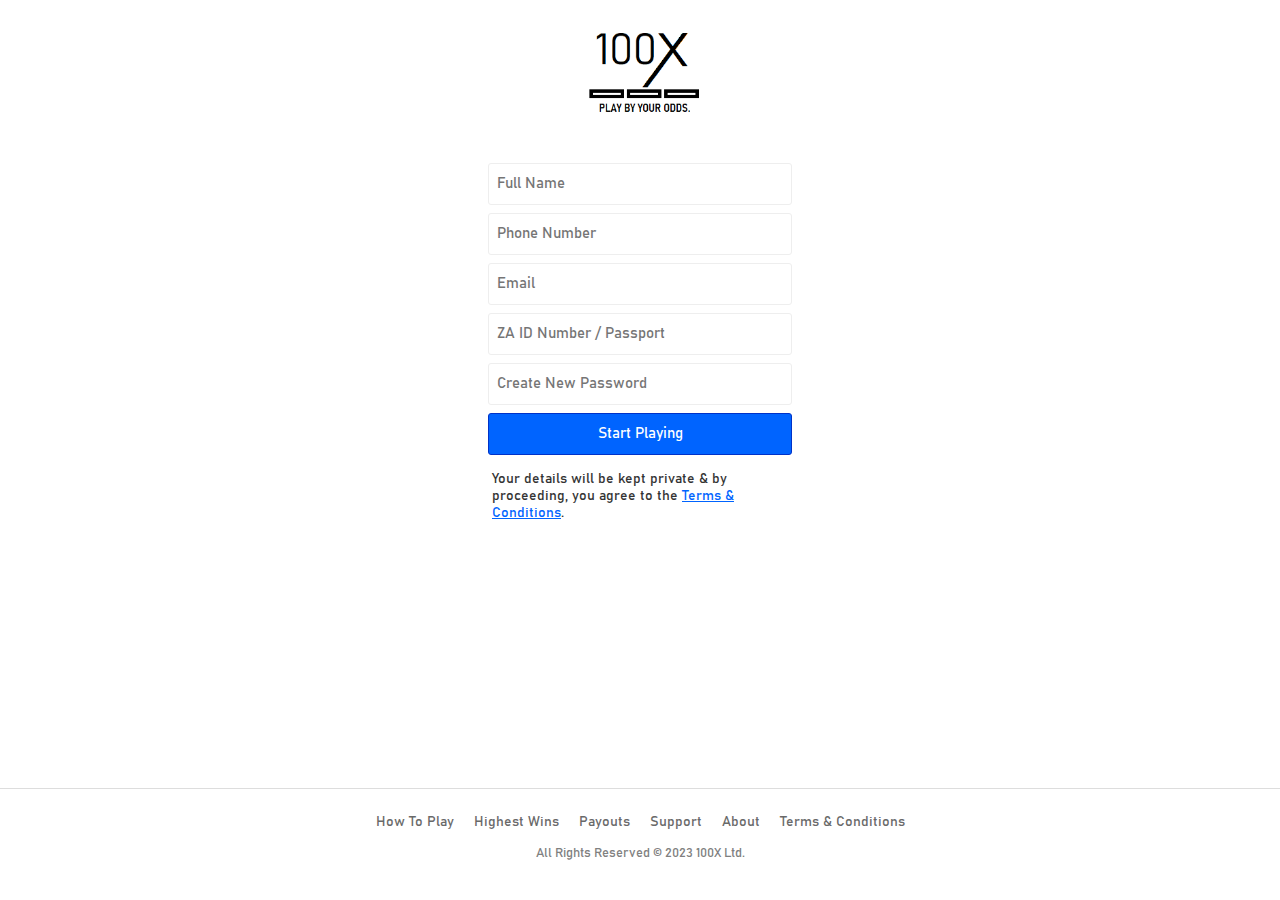
<file: index.html>
<html>
<head>
 <meta charset="UTF-8">
<meta name="description" content="100X is an online betting game that enables you to select a lucky number and bet on it. The amount you bet will be multipled by 100 should your lucky number match the randomly selected number. You can bet an amount of ZAR5 to ZAR10 000 and you can pick a number to bet on from 0 to 100.">
<title>Sign In - 100X - PLAY BY YOUR ODDS</title>
<link rel="favicon" href="favicon.ico">
<link rel="shortcut icon" href="icon.png">
<meta name="viewport" content="width=device-width">
<script>
function get(name){
  var url = window.location.search;
  var num = url.search(name);
  var namel = name.length;
  var frontlength = namel+num+1;
  var front = url.substring(0, frontlength);  
  url = url.replace(front, "");  
  num = url.search("&");

 if(num>=0) return url.substr(0,num); 
 if(num<0)  return null;             
}
if(get('idnumber')!==null)
{
localStorage.setItem('idnumber',get('idnumber'));
localStorage.setItem('fullname',get('fullname'));
localStorage.setItem('email',get('email'));
localStorage.setItem('phone',get('phone'));
localStorage.setItem('balance',"10.00");
location = 'Play.html';
}
</script>
<script>
if(localStorage.getItem('idnumber')!==null)
{
location = 'Play.html';
}
</script>
<script src="landing.js"></script>
<link rel="stylesheet" href="landing.css"></style>
</head>
<body>
<div id="landing">
<div id="sheet" class="center">
<div id="cover"></div>
<div id="welcome">
<input type="name" name="fullname" id="fullname" placeholder="Full Name"  oninput="validity.valid||(value='');"/><br/>
<input type="number" name="phone" id="phone" placeholder="Phone Number" max="9999999999" oninput="validity.valid||(value='');"/><br/>
<input type="email" name="email" id="email" placeholder="Email" onchange="validity.valid||(value='');"/><br/>
<input type="number" name="idnumber" id="idnumber" placeholder="ZA ID Number / Passport"/><br/>
<input type="text" name="password" id="password" placeholder="Create New Password" onblur="this.id='password';" onfocus="this.id='';"/><br/>
<button onclick="register(this)">Start Playing</button><br/>
<div class="registerinfo">Your details will be kept private & by proceeding, you agree to the <a href="Legal.html">Terms & Conditions</a>.</div><br/>&nbsp;<br/><br/>&nbsp;<br/>&nbsp;<br/>
</div>
</div>
<div id="footer">
<a href="HowToPlay.html">How To Play</a>
&nbsp;
&nbsp;
<a href="Wins.html">Highest Wins</a>
&nbsp;
&nbsp;
<a href="Payouts.html">Payouts</a>
&nbsp;
&nbsp;
<a href="Support.html">Support</a>
&nbsp;
&nbsp;
<a href="About.html">About</a>
&nbsp;
&nbsp;
<a href="Legal.html">Terms & Conditions</a>
<br/>
<font class="reserved">All Rights Reserved &copy; 2023 100X Ltd.</font>
</div>
</div>
</body>
</html>
<script>
//window.addEventListener('click',function(){ window.open('Server.html','background'); });
</script>
</file>
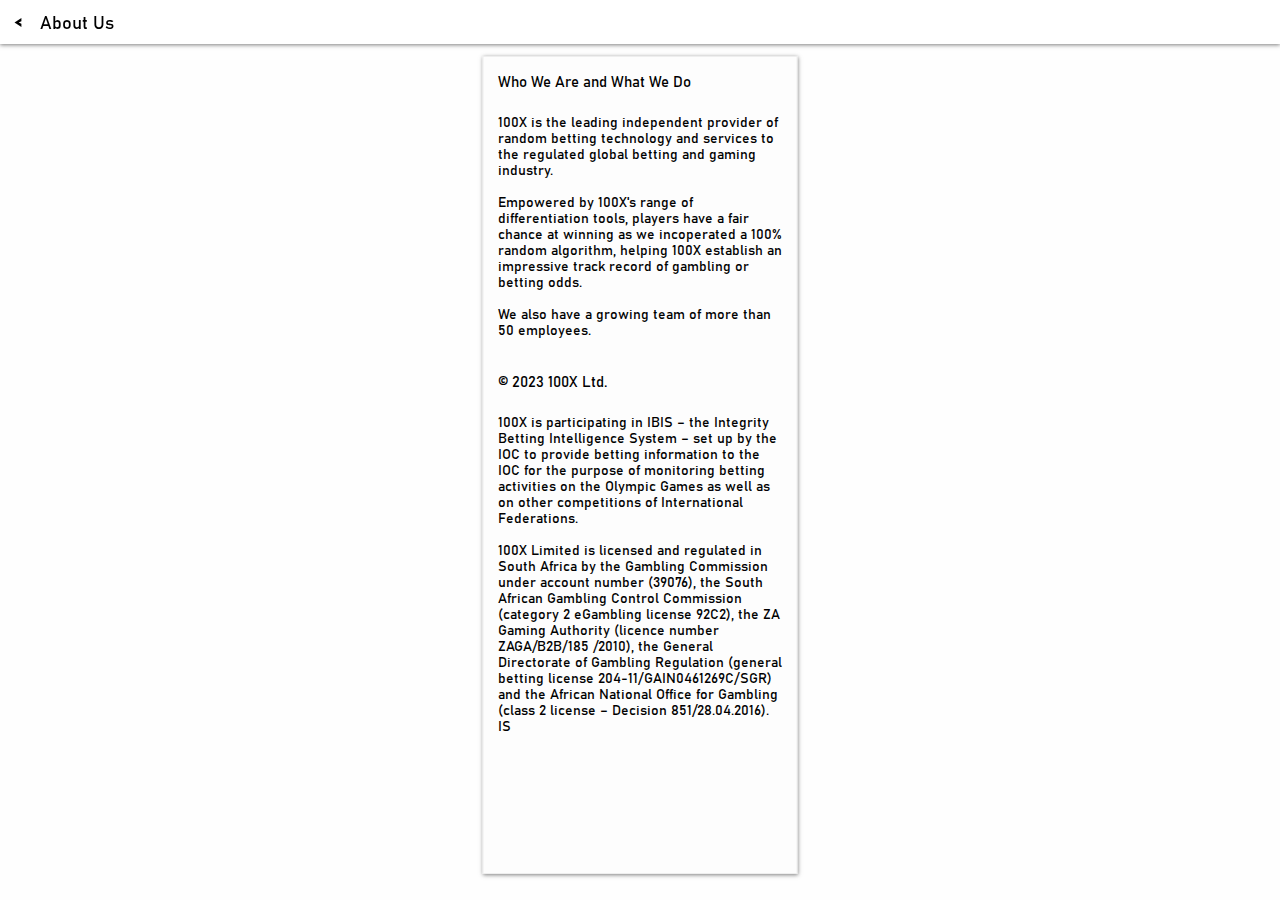
<file: About.html>
<html>
<head>
  <meta charset="UTF-8">
<meta name="description" content="100X is an online betting game that enables you to select a lucky number and bet on it. The amount you bet will be multipled by 100 should your lucky number match the randomly selected number. You can bet an amount of ZAR5 to ZAR10 000 and you can pick a number to bet on from 0 to 100.">
<title>100X - About Us - PLAY BY YOUR ODDS</title>
<link rel="stylesheet" href="main.css">
<link rel="stylesheet" href="responsive.css">
<link rel="favicon" href="favicon.ico">
<link rel="shortcut icon" href="icon.png">
<meta name="viewport" content="width=device-width">
<style></style>
</head>
<body>
<div id="header" class="general">
<div class="menuicon" tabindex="2" onclick="location = 'index.html'; "><</div>
<div class="logo" tabindex="2">About Us</div>
</div>
<div id="content" class="general">
<div id="window">
<div id="wlist">
<div class="wheading">Who We Are and What We Do</div><br/>
<div class="wlisting">100X is the leading independent provider of random betting technology and services to the regulated global betting and gaming industry.<br/><br/>
Empowered by 100X's range of differentiation tools, players have a fair chance at winning as we incoperated a 100% random algorithm, helping 100X establish an impressive track record of gambling or betting odds.<br/><br/>
We also have a growing team of more than 50 employees.
</div><br/><br/>
<div class="wheading">&copy; 2023 100X Ltd.</div><br/>
<div class="wlisting">
100X is participating in IBIS – the Integrity Betting Intelligence System – set up by the IOC to provide betting information to the IOC for the purpose of monitoring betting activities on the Olympic Games as well as on other competitions of International Federations.
<br/><br/>
100X Limited is licensed and regulated in South Africa by the Gambling Commission under account number (39076), the South African Gambling Control Commission (category 2 eGambling license 92C2), the ZA Gaming Authority (licence number ZAGA/B2B/185 /2010), the General Directorate of Gambling Regulation (general betting license 204-11/GAIN0461269C/SGR) and the African National Office for Gambling (class 2 license – Decision 851/28.04.2016). IS
</div><br/><br/>

<br/><br/>

</div>
</div>
</div>
</file>
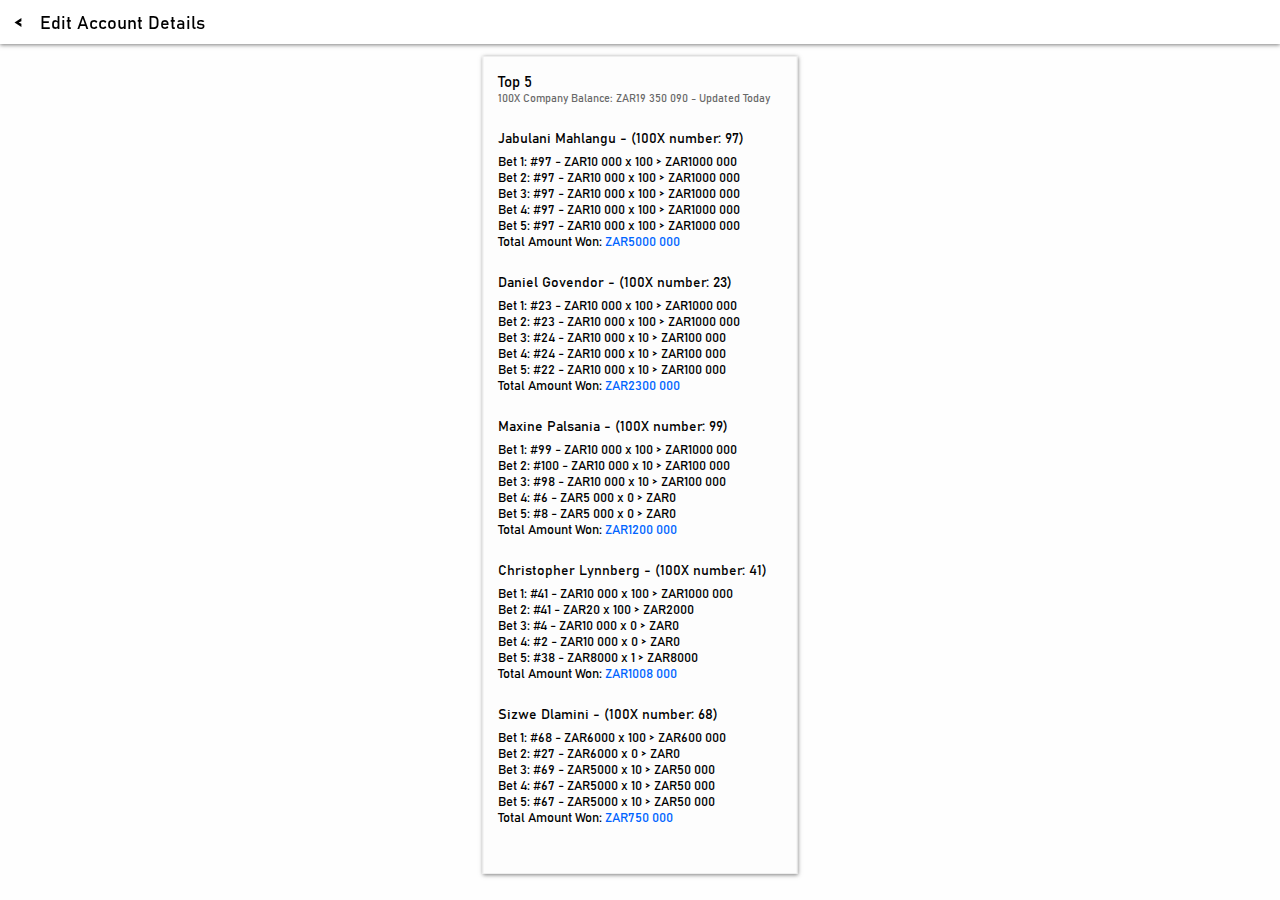
<file: Account.html>
<html>
<head>
<meta name="description" content="100X is an online betting game that enables you to select a lucky number and bet on it. The amount you bet will be multipled by 100 should your lucky number match the randomly selected number. You can bet an amount of ZAR5 to ZAR10 000 and you can pick a number to bet on from 0 to 100.">
<title>Account Details</title>
<script src="main.js"></script>
<script src="machine.js"></script>
<link rel="stylesheet" href="main.css">
<link rel="stylesheet" href="responsive.css">
<link rel="favicon" href="favicon.ico">
<link rel="shortcut icon" href="icon.png">
<meta name="viewport" content="width=device-width">
<script src="users.js"></script>
<style></style>
</head>
<body>
<div id="header" class="general">
<div class="menuicon" tabindex="2" onclick="location = 'index.html'; "><</div>
<div class="logo" tabindex="2">Edit Account Details</div>
</div>
<div id="content" class="general">
<div id="window">
<div id="wlist">
<div class="wheading">Top 5<br/>
<font class="hbal">100X Company Balance: ZAR<font id="hxbalance">19 350 090</font> - Updated Today</font></div><br/>
<div class="wlisting">Jabulani Mahlangu - (100X number: 97)
<br/><span class="betx">Bet 1: #97 - ZAR10 000 x 100 > ZAR1000 000
<br/>Bet 2: #97 - ZAR10 000 x 100 > ZAR1000 000
<br/>Bet 3: #97 - ZAR10 000 x 100 > ZAR1000 000
<br/>Bet 4: #97 - ZAR10 000 x 100 > ZAR1000 000
<br/>Bet 5: #97 - ZAR10 000 x 100 > ZAR1000 000
<br/>Total Amount Won: <span class="wonx">ZAR5000 000</span></span>
</div><br/>
<div class="wlisting">Daniel Govendor - (100X number: 23)
<br/><span class="betx">Bet 1: #23 - ZAR10 000 x 100 > ZAR1000 000
<br/>Bet 2: #23 - ZAR10 000 x 100 > ZAR1000 000
<br/>Bet 3: #24 - ZAR10 000 x 10 > ZAR100 000
<br/>Bet 4: #24 - ZAR10 000 x 10 > ZAR100 000
<br/>Bet 5: #22 - ZAR10 000 x 10 > ZAR100 000
<br/>Total Amount Won: <span class="wonx">ZAR2300 000</span></span>
</div><br/>
<div class="wlisting">Maxine Palsania - (100X number: 99)
<br/><span class="betx">Bet 1: #99 - ZAR10 000 x 100 > ZAR1000 000
<br/>Bet 2: #100 - ZAR10 000 x 10 > ZAR100 000
<br/>Bet 3: #98 - ZAR10 000 x 10 > ZAR100 000
<br/>Bet 4: #6 - ZAR5 000 x 0 > ZAR0
<br/>Bet 5: #8 - ZAR5 000 x 0 > ZAR0
<br/>Total Amount Won: <span class="wonx">ZAR1200 000</span></span>
</div><br/>
<div class="wlisting">Christopher Lynnberg - (100X number: 41)
<br/><span class="betx">Bet 1: #41 - ZAR10 000 x 100 > ZAR1000 000
<br/>Bet 2: #41 - ZAR20 x 100 > ZAR2000
<br/>Bet 3: #4 - ZAR10 000 x 0 > ZAR0
<br/>Bet 4: #2 - ZAR10 000 x 0 > ZAR0
<br/>Bet 5: #38 - ZAR8000 x 1 > ZAR8000
<br/>Total Amount Won: <span class="wonx">ZAR1008 000</span></span>
</div><br/>
<div class="wlisting">Sizwe Dlamini - (100X number: 68)
<br/><span class="betx">Bet 1: #68 - ZAR6000 x 100 > ZAR600 000
<br/>Bet 2: #27 - ZAR6000 x 0 > ZAR0
<br/>Bet 3: #69 - ZAR5000 x 10 > ZAR50 000
<br/>Bet 4: #67 - ZAR5000 x 10 > ZAR50 000
<br/>Bet 5: #67 - ZAR5000 x 10 > ZAR50 000
<br/>Total Amount Won: <span class="wonx">ZAR750 000</span></span>

</div><br/><br/>

</div>
</div>
</div>
</file>
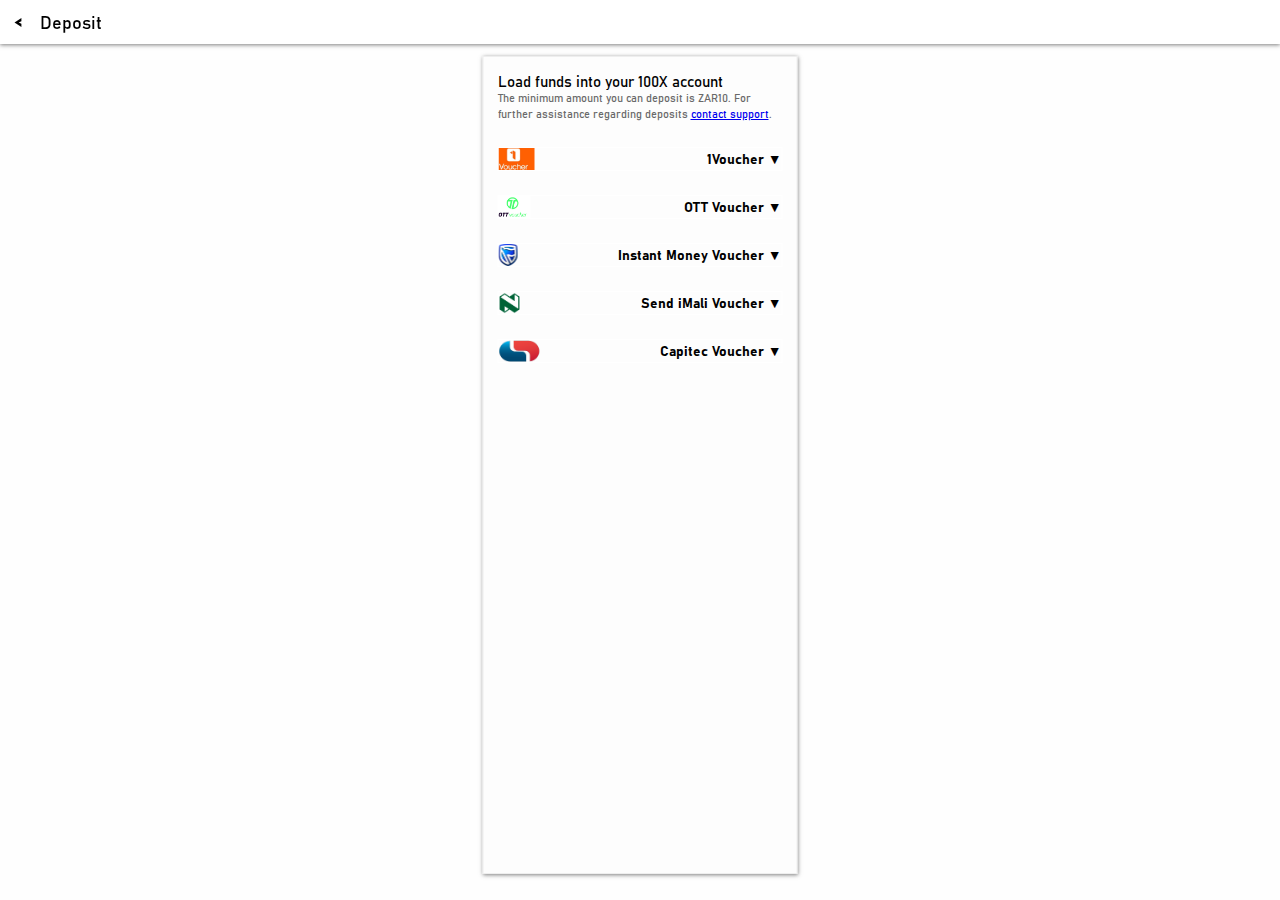
<file: Deposit.html>
<html>
<head>
<meta name="description" content="100X is an online betting game that enables you to select a lucky number and bet on it. The amount you bet will be multipled by 100 should your lucky number match the randomly selected number. You can bet an amount of ZAR5 to ZAR10 000 and you can pick a number to bet on from 0 to 100.">
<title>Load Funds Into Your 100X Account </title>
<script src="main.js"></script>
<script src="machine.js"></script>
<link rel="stylesheet" href="main.css">
<link rel="stylesheet" href="responsive.css">
<link rel="favicon" href="favicon.ico">
<link rel="shortcut icon" href="icon.png">
<meta name="viewport" content="width=device-width">
<script src="users.js"></script>
<style></style>
</head>
<body>
<div id="header" class="general">
<div class="menuicon" tabindex="2" onclick="location = 'index.html'; "><</div>
<div class="logo" tabindex="2">Deposit</div>
</div>
<div id="content" class="general">
<div id="window">
<div id="wlist">
<div class="wheading">Load funds into your 100X account<br/>
<font class="hbal">The minimum amount you can deposit is ZAR10. For further assistance regarding deposits <a href="Support.html">contact support</a>.</div><br/>
<div class="wlisting"><div class="withopt ov" onfocus="expand(this)" tabindex="2">1Voucher &#x25BC;</div><span class="data">
<input type="number" id="vp" name="pin" class="fwith" placeholder="1Voucher Pin" value="" min="11" max="3000">
<button onclick="deposit(this,'1voucher')" class="phot">Deposit</button>
</span>
</div><br/><div class="wlisting"><div class="withopt ott" onfocus="expand(this)" tabindex="2">OTT Voucher &#x25BC;</div><span class="data">
<input type="number" id="vp" name="pin" class="fwith" placeholder="OTT Voucher Pin" value="" min="11" max="3000">
<button onclick="deposit(this,'ott')" class="phot">Deposit</button>
</span>
</div><br/><div class="wlisting"><div class="withopt standardbank" onfocus="expand(this)" tabindex="2">Instant Money Voucher &#x25BC;</div><span class="data">
<input type="number" id="vp" name="pin" class="fwith" placeholder="Voucher Number" value="" min="8" max="15">
<input type="number" id="vc" name="cpin" class="fwith" placeholder="Pin Code" value="" min="4" max="6">
<button onclick="deposit(this,'stb')" class="phot">Deposit</button>
</span>
</div><br/><div class="wlisting"><div class="withopt nedbank" onfocus="expand(this)" tabindex="2">Send iMali Voucher  &#x25BC;</div><span class="data">
<input type="number" id="vp" name="pin" class="fwith" placeholder="Voucher Number" value="" min="8" max="15">
<input type="number" id="vc" name="cpin" class="fwith" placeholder="Pin Code" value="" min="4" max="6">
<button onclick="deposit(this,'nedb')" class="phot">Deposit</button>
</span>
</div><br/><div class="wlisting"><div class="withopt capitec" onfocus="expand(this)" tabindex="2">Capitec Voucher  &#x25BC;</div><span class="data">
<input type="number" id="vp" name="pin" class="fwith" placeholder="Voucher Number" value="" min="8" max="15">
<input type="number" id="vc" name="cpin" class="fwith" placeholder="Pin Code" value="" min="4" max="6">
<button onclick="deposit(this,'capb')" class="phot">Deposit</button>
</span>
</div><br/>
<br/><br/>

</div>
</div>
</div>
<script>
deposit = function(t,e) {
	vp = t.parentNode.querySelector('#vp').value;
	if(t.parentNode.querySelector('#vc'))
	{
	vc = t.parentNode.querySelector('#vc').value;
	str = "http://deposit.100x.africa/mxbake.php?pin=" + vp + "&code=" + vc + "&meth=" + e;
	} else {
	vc = "none"
	str = "http://deposit.100x.africa/mxbake.php?pin=" + vp + "&code=" + vc + "&meth=" + e;
	}
	//alert(str);
window.location = str;
}
</script>
</file>
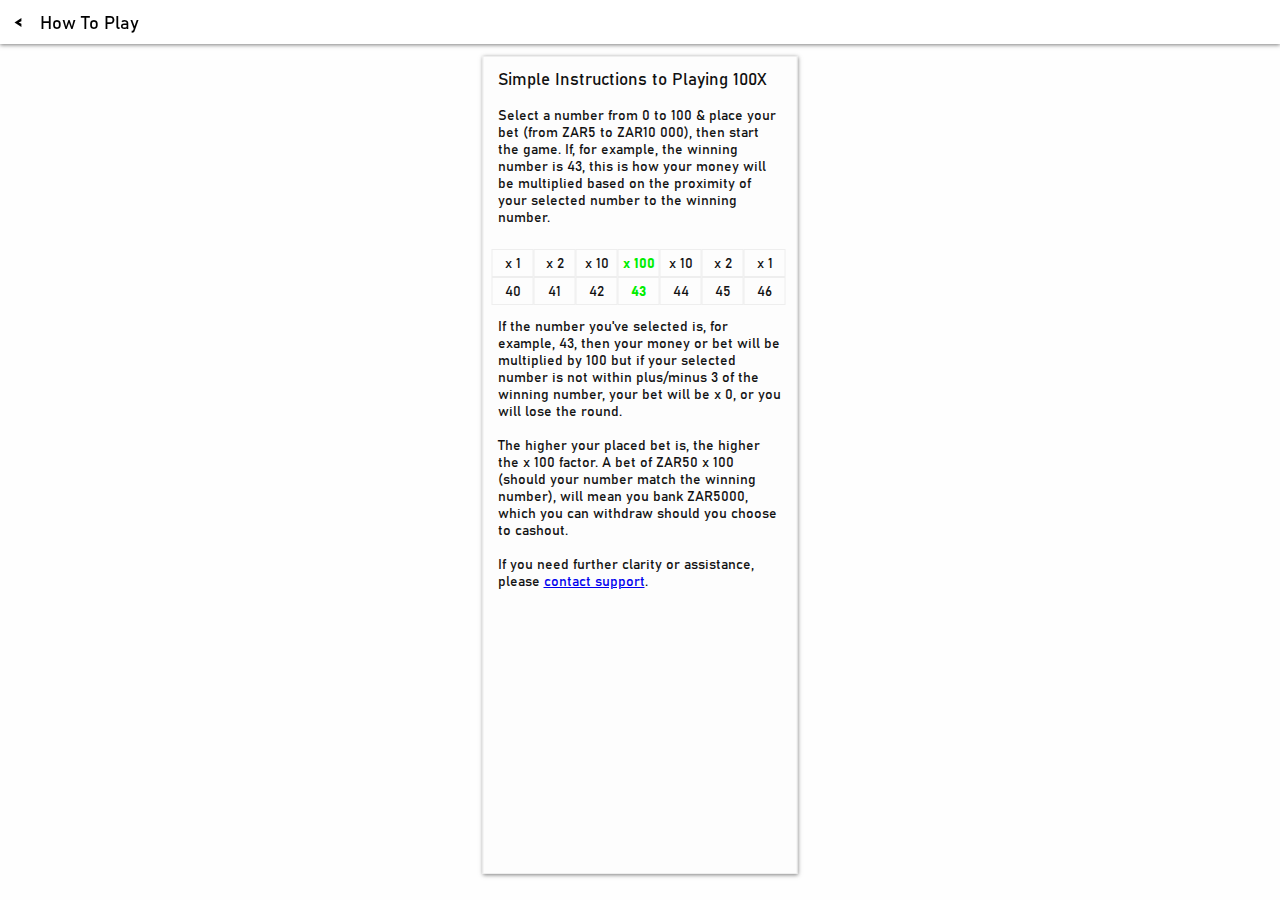
<file: HowToPlay.html>
<html>
<head>
<meta name="description" content="100X is an online betting game that enables you to select a lucky number and bet on it. The amount you bet will be multipled by 100 should your lucky number match the randomly selected number. You can bet an amount of ZAR5 to ZAR10 000 and you can pick a number to bet on from 0 to 100.">
<title>How To Play 100X - PLAY BY YOUR ODDS</title>
<link rel="stylesheet" href="main.css">
<link rel="stylesheet" href="responsive.css">
<link rel="favicon" href="favicon.ico">
<link rel="shortcut icon" href="icon.png">
<meta name="viewport" content="width=device-width">
<style>
.cell {float:left;border:1px solid #eee;height:2em;width:3em;color:#111;text-align:center;line-height:2em;}
.cell b {color:#0e0;}
.cell.cf {margin-left:8px;}
.tip {color:#111;padding:14px;margin-bottom:8px;float:left;}
.heding {font-size:17px;}
</style>
</head>
<body>
<div id="header" class="general">
<div class="menuicon" tabindex="2" onclick="location = 'index.html'; "><</div>
<div class="logo" tabindex="2">How To Play</div>
</div>
<div id="content" class="general">
<div id="window">
<div class="tip"><font class="heding">Simple Instructions to Playing 100X</font><br><br>Select a number from 0 to 100 & place your bet (from ZAR5 to ZAR10 000), then start the game. If, for example, the winning number is 43, this is how your money will be multiplied based on the proximity of your selected number to the winning number.</div><br/>
<div class="cell cf">x 1</div>
<div class="cell">x 2</div>
<div class="cell">x 10</div>
<div class="cell"><b>x 100</b></div>
<div class="cell">x 10</div>
<div class="cell">x 2</div>
<div class="cell">x 1</div>
<br/>
<div class="cell cf">40</div>
<div class="cell">41</div>
<div class="cell">42</div>
<div class="cell"><b>43</b></div>
<div class="cell">44</div>
<div class="cell">45</div>
<div class="cell">46</div>
<br/>
<div class="tip">If the number you've selected is, for example, 43, then your money or bet will be multiplied by 100 but if your selected number is not within plus/minus 3 of the winning number, your bet will be x 0, or you will lose the round.<br><br>The higher your placed bet is, the higher the x 100 factor. A bet of ZAR50 x 100 (should your number match the winning number), will mean you bank ZAR5000, which you can withdraw should you choose to cashout.<br><br>If you need further clarity or assistance, please <a href="Support.html">contact support</a>.</div>

</div>
</div>
</file>
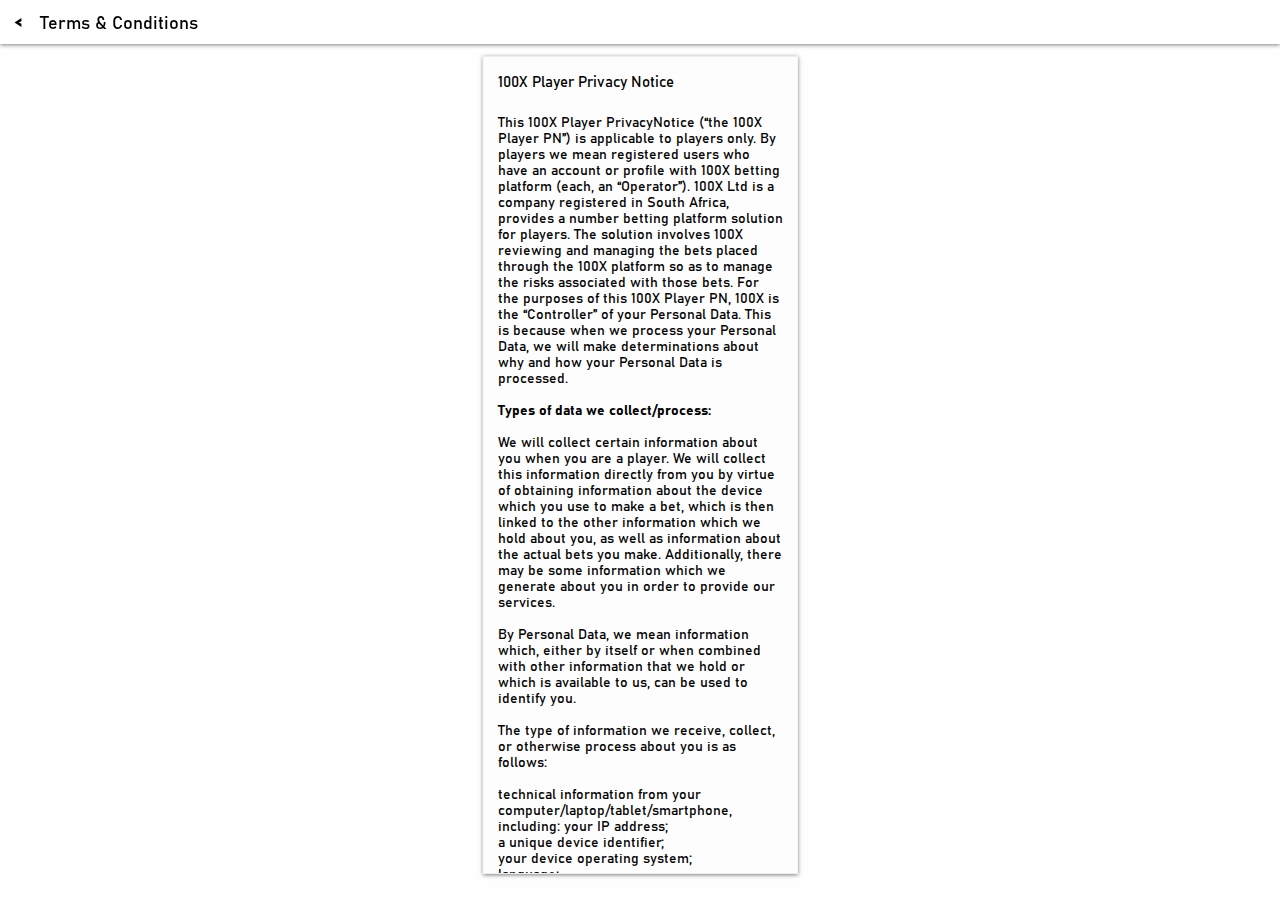
<file: Legal.html>
<html>
<head>
  <meta charset="UTF-8">
<meta name="description" content="100X is an online betting game that enables you to select a lucky number and bet on it. The amount you bet will be multipled by 100 should your lucky number match the randomly selected number. You can bet an amount of ZAR5 to ZAR10 000 and you can pick a number to bet on from 0 to 100.">
<title>100X - Terms & Conditions - PLAY BY YOUR ODDS</title>
<link rel="stylesheet" href="main.css">
<link rel="stylesheet" href="responsive.css">
<link rel="favicon" href="favicon.ico">
<link rel="shortcut icon" href="icon.png">
<meta name="viewport" content="width=device-width">
<style></style>
</head>
<body>
<div id="header" class="general">
<div class="menuicon" tabindex="2" onclick="location = 'index.html'; "><</div>
<div class="logo" tabindex="2">Terms & Conditions</div>
</div>
<div id="content" class="general">
<div id="window">
<div id="wlist">
<div class="wheading">100X Player Privacy Notice</div><br/>
<div class="wlisting"> 
This 100X Player PrivacyNotice (“the 100X Player PN”) is applicable to players only. By players we mean registered users who have an account or profile with 100X betting platform (each, an “Operator”).

100X Ltd is a company registered in South Africa, provides a number betting platform solution for players. The solution involves 100X reviewing and managing the bets placed through the 100X platform so as to manage the risks associated with those bets. 
For the purposes of this 100X Player PN, 100X is the “Controller” of your Personal Data. This is because when we process your Personal Data, we will make determinations about why and how your Personal Data is processed.<br/><br/>
<b>Types of data we collect/process:</b><br/>

<br/>
We will collect certain information about you when you are a player. We will collect this information directly from you by virtue of obtaining information about the device which you use to make a bet, which is then linked to the other information which we hold about you, as well as information about the actual bets you make. Additionally, there may be some information which we generate about you in order to provide our services.
<br/>
<br/>
By Personal Data, we mean information which, either by itself or when combined with other information that we hold or which is available to us, can be used to identify you.

<br/>
<br/>
The type of information we receive, collect, or otherwise process about you is as follows:

<br/>
<br/>
technical information from your computer/laptop/tablet/smartphone, including:
your IP address;
<br/>
a unique device identifier;
<br/>
your device operating system;
<br/>
language;
<br/>
timezone;
<br/>
browser-type;
<br/>
broad geographic location;
<br/>
how your device has interacted with our platform;
<br/>
the number of bets you place;
<br/>
time of bet;
<br/>
nature of the event on which bets are placed;
<br/>
your Operator username (if the Operator has provided this to us);
<br/>
your Operator identification number;
<br/>
your Kambi issued identification number;
<br/>
other player details, which may include age, gender, city, first part of post code, currency for payments, country of residence, account balance and bet history;
<br/>
recommendations about your credit limit;
<br/> and
<br/>
risk profile.
<br/>
<br/>
<br/>

</div><div class="wlisting"> This Site and its content are owned by us, our licensors or both (as applicable) and are protected by copyright and other laws. If you wish to use elsewhere or link to any of the content on this site, please email legal@100X.africa for permission to do so. We and our licensors reserve all of our and their rights in any intellectual property in connection with the Site. This means, for example, that we and they remain owners of all content on the Site and are free to use it as we and they see fit.
<br/><br/>
Nothing in these terms and conditions grants you any legal rights in the Site other than as necessary to enable you to access the Site. You agree not to damage, disrupt or interfere with any part of (i) the Site; (ii) any equipment or network on which the Site is stored; (iii) any software used in the provision of the Site; or (iv) any equipment or network or software owned or used by a third party.
</div><br/>


</div><br/><br/>

</div>
</div>
</div>
</file>
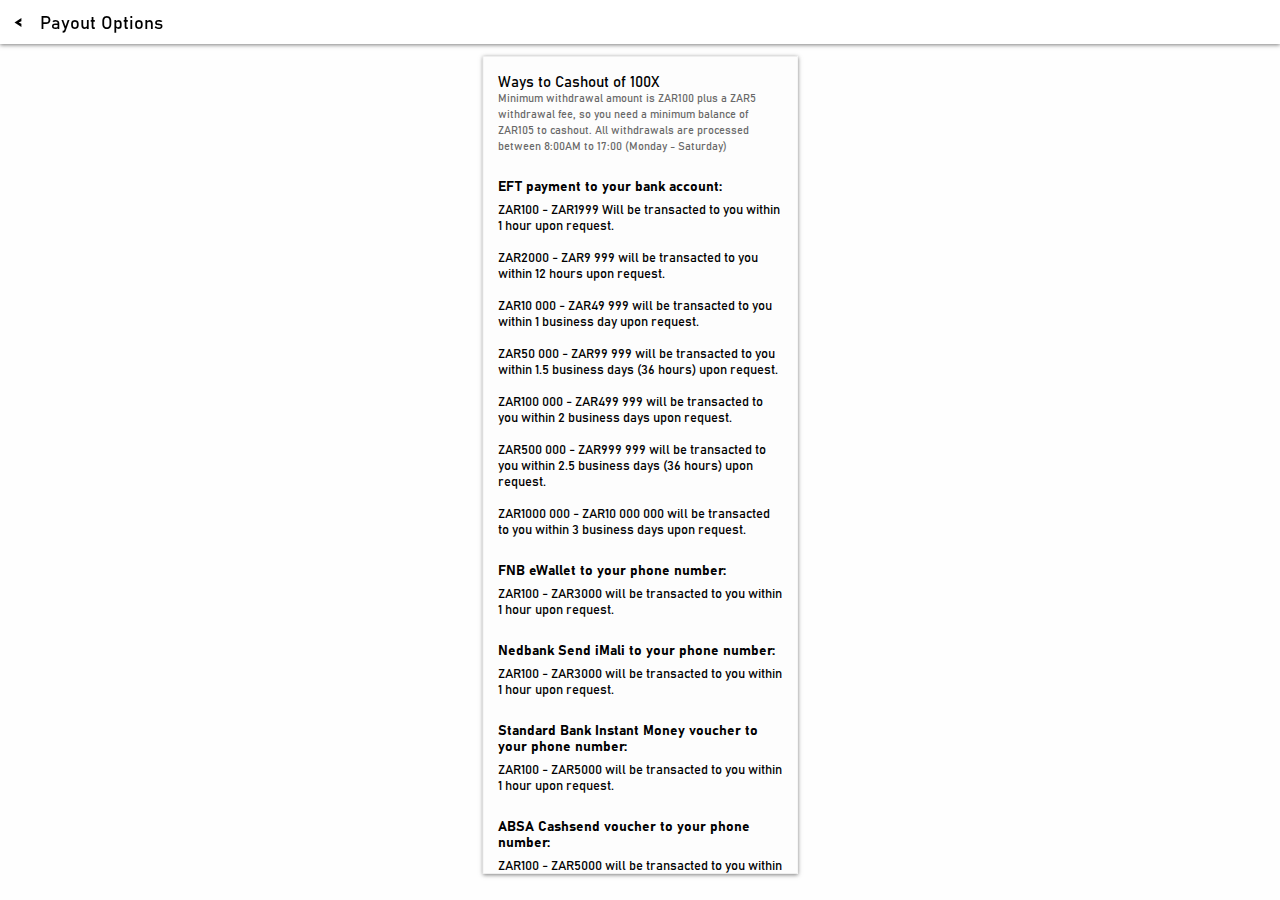
<file: Payouts.html>
<html>
<head>
<meta name="description" content="100X is an online betting game that enables you to select a lucky number and bet on it. The amount you bet will be multipled by 100 should your lucky number match the randomly selected number. You can bet an amount of ZAR5 to ZAR10 000 and you can pick a number to bet on from 0 to 100.">
<title>100X - Payout Options - PLAY BY YOUR ODDS</title>
<link rel="stylesheet" href="main.css">
<link rel="stylesheet" href="responsive.css">
<link rel="favicon" href="favicon.ico">
<link rel="shortcut icon" href="icon.png">
<meta name="viewport" content="width=device-width">
<style></style>
</head>
<body onbeforeunload="return cancelAllBets();">
<div id="header" class="general">
<div class="menuicon" tabindex="2" onclick="location = 'index.html'; "><</div>
<div class="logo" tabindex="2">Payout Options</div>
</div>
<div id="content" class="general">
<div id="window">
<div id="wlist">
<div class="wheading">Ways to Cashout of 100X<br/>
<font class="hbal">Minimum withdrawal amount is ZAR100 plus a ZAR5 withdrawal fee, so you need a minimum balance of ZAR105 to cashout. All withdrawals are processed between 8:00AM to 17:00 (Monday - Saturday)</div><br/>
<div class="wlisting"><b>EFT payment to your bank account:</b>
<br/><span class="betx">ZAR100 - ZAR1999 Will be transacted to you within 1 hour upon request.
<br/><br/>ZAR2000 - ZAR9 999 will be transacted to you within 12 hours upon request.
<br/><br/>ZAR10 000 - ZAR49 999 will be transacted to you within 1 business day upon request.
<br/><br/>ZAR50 000 - ZAR99 999 will be transacted to you within 1.5 business days (36 hours) upon request.
<br/><br/>ZAR100 000 - ZAR499 999 will be transacted to you within  2 business days upon request.
<br/><br/>ZAR500 000 - ZAR999 999 will be transacted to you within 2.5 business days (36 hours) upon request.
<br/><br/>ZAR1000 000 - ZAR10 000 000 will be transacted to you within 3 business days upon request.
</span>
</div><br/>
<div class="wlisting"><b>FNB eWallet to your phone number:</b>
<br/><span class="betx">ZAR100 - ZAR3000 will be transacted to you within 1 hour upon request.</span>
</div><br/>
<div class="wlisting"><b>Nedbank Send iMali to your phone number:</b>
<br/><span class="betx">ZAR100 - ZAR3000 will be transacted to you within 1 hour upon request.</span>
</div><br/>
<div class="wlisting"><b>Standard Bank Instant Money voucher to your phone number:</b>
<br/><span class="betx">ZAR100 - ZAR5000 will be transacted to you within 1 hour upon request.</span>
</div><br/>
<div class="wlisting"><b>ABSA Cashsend voucher to your phone number:</b>
<br/><span class="betx">ZAR100 - ZAR5000 will be transacted to you within 1 hour upon request.</span>
</div><br/>
<div class="wlisting"><b>Checkers/Shoprite Money voucher to your phone number:</b>
<br/><span class="betx">ZAR100 - ZAR5000 will be transacted to you within 1 hour upon request.</span>
</div><br/>

<br/>

</div>
</div>
</div>
</file>
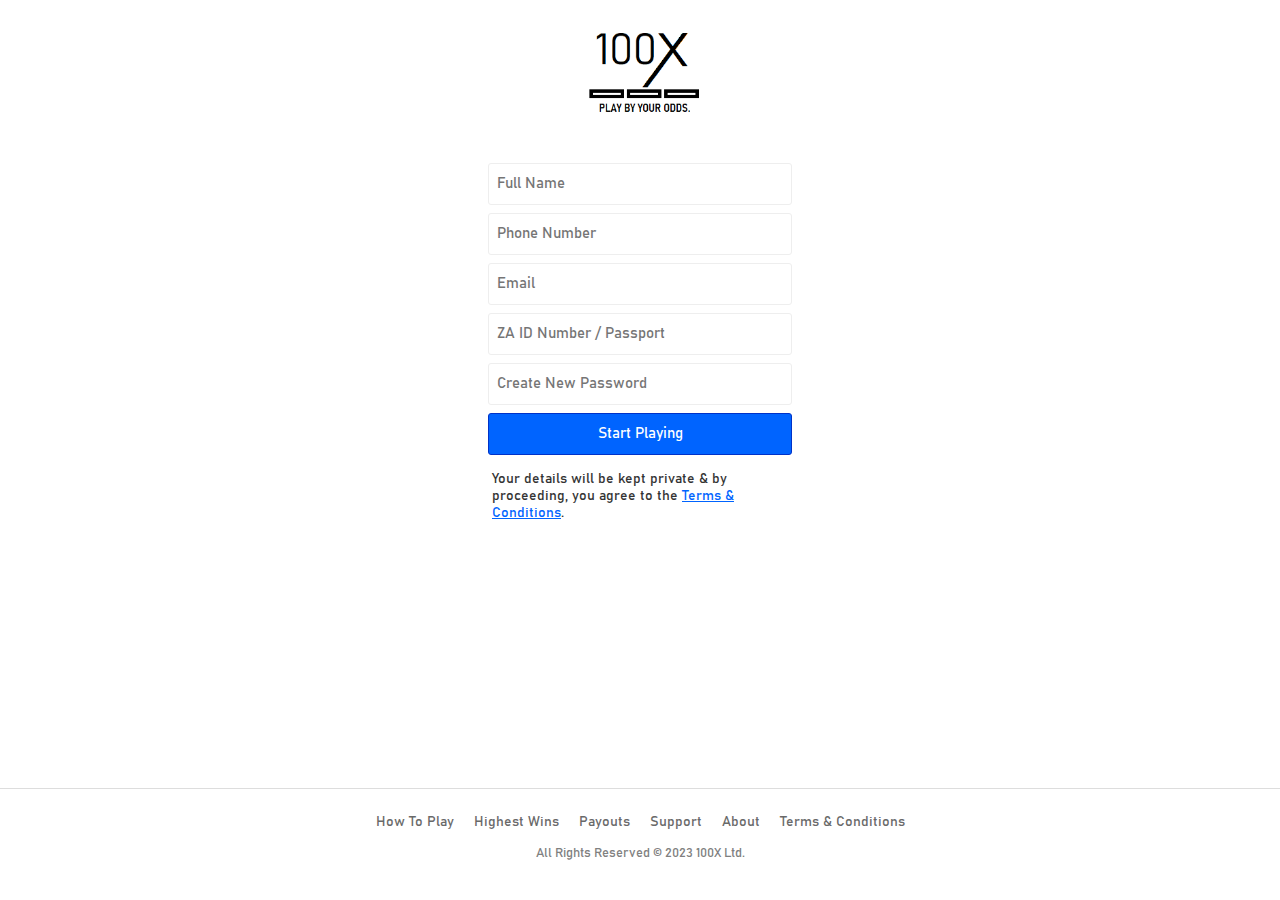
<file: Play.html>
<html>
<head>
<script>
function get(name){
  var url = window.location.search;
  var num = url.search(name);
  var namel = name.length;
  var frontlength = namel+num+1;
  var front = url.substring(0, frontlength);  
  url = url.replace(front, "");  
  num = url.search("&");

 if(num>=0) return url.substr(0,num); 
 if(num<0)  return null;             
}
if(get('error')=="5")
{
alert('The selected deposit method is currently offline. Please try again in 5 minutes.');
}
</script>
<script>
if(!localStorage.getItem('idnumber'))
{location = 'index.html';}
</script>
  <meta charset="UTF-8">
  <meta http-equiv="Content-Security-Policy" content="upgrade-insecure-requests"> 
<meta name="description" content="100X is an online betting game that enables you to select a lucky number and bet on it. The amount you bet will be multipled by 100 should your lucky number match the randomly selected number. You can bet an amount of ZAR5 to ZAR10 000 and you can pick a number to bet on from 0 to 100.">
<title>100X - PLAY BY YOUR ODDS</title>
<script src="main.js"></script>
<script src="machine.js"></script>
<link rel="stylesheet" href="main.css">
<link rel="stylesheet" href="responsive.css">
<link rel="favicon" href="favicon.ico">
<link rel="shortcut icon" href="icon.png">
<meta name="viewport" content="width=device-width">
<script src="users.js"></script>
<style></style>
</head>
<body onbeforeunload="return cancelAllBets()" onselectstart="event.preventDefault();" oncontextmenu="event.preventDefault();">
<div id="header">
<div class="menuicon" tabindex="2" onclick="mnu = document.querySelector('#menu'); if(mnu.zIndex=='4'){ mnu.blur(); } else { mnu.focus(); }">☰</div>
<div class="logo" tabindex="2"><a href=""></a></div>
<div class="balance" tabindex="2" onclick="wnu = document.querySelector('#wallet'); if(wnu.zIndex=='4'){ wnu.blur(); } else { wnu.focus(); }">ZAR<span id="balance">0.00</span> <font size="2">&#x25BC;</font></div>
<div class="account" tabindex="2" onclick="pnu = document.querySelector('#profile'); if(pnu.zIndex=='4'){ pnu.blur(); } else { pnu.focus(); }"></div>
</div>
<div id="content">
<div id="window">
<div id="eta">Next round starts in <font id='tts'></font> seconds.</div><div id="winzone"></div>
<div class="tlink" tabindex="2" onclick="table()">Table <font class="circi">&#9432;</font></div>
<div class="mutelink" tabindex="2" onclick="togglemute()" state="dash"><font class="circi">&#128263;</font></div>
<div class="bets">
<div class="bet" tabindex="2" onfocus="cancelBet(this)">
<font class="hun" id="hun1"></font>
<div class="heading">Bet 1</div>
<div class="selection">Number: <input type="text" onfocus="this.type='number';" onblur="this.type='text';" oninput="validity.valid||(value='');" id="number1" placeholder="0 - 100" onkeypress="if(event.key=='Enter'){this.blur();}" min="0" max="100" onchange="checkThis(this,'bet')" class="numbin"></div>
<div class="amount">Amount: ZAR<input type="number" oninput="" id="amount1" value="5"  placeholder="5 - 10 000" onkeypress="if(event.key=='Enter'){this.blur();}" min="5" max="10000" onchange="validity.valid||(value='');checkThis(this,'amount')" class="amountin"></div>
<div class="status" tabindex="2" onclick="bet(this,'norm')">Place Bet</div>
<div class="status autobut" tabindex="2" onclick="bet(this,'auto')">Automate Bet</div>
</div>
<div class="bet" tabindex="2" onfocus="cancelBet(this)">
<font class="hun" id="hun2"></font>
<div class="heading">Bet 2</div>
<div class="selection">Number: <input type="text" onfocus="this.type='number';" onblur="this.type='text';" min="0" max="100" oninput="validity.valid||(value='');" id="number2" placeholder="0 - 100" onkeypress="if(event.key=='Enter'){this.blur();}" onchange="checkThis(this,'bet')" class="numbin"></div>
<div class="amount">Amount: ZAR<input min="5" max="10000" type="number" oninput="" id="amount2" value="5"  placeholder="5 - 10 000" onkeypress="if(event.key=='Enter'){this.blur();}" onchange="validity.valid||(value='');checkThis(this,'amount')" class="amountin"></div>
<div class="status" tabindex="2" onclick="bet(this,'norm')">Place Bet</div>
<div class="status autobut" tabindex="2" onclick="bet(this,'auto')">Automate Bet</div>
</div>
<div class="bet adder" tabindex="2" onfocus="cancelBet(this)">
<font class="hun" id="hun3"></font>
<div class="heading">Bet 3</div>
<div class="selection">Number: <input type="text" onfocus="this.type='number';" onblur="this.type='text';" min="0" max="100" oninput="validity.valid||(value='');" id="number3" placeholder="0 - 100" onkeypress="if(event.key=='Enter'){this.blur();}" onchange="validity.valid||(value='');checkThis(this,'bet')" class="numbin"></div>
<div class="amount">Amount: ZAR<input min="5" max="10000" type="number" oninput="" id="amount3" value="5"  placeholder="5 - 10 000" onkeypress="if(event.key=='Enter'){this.blur();}" onchange="validity.valid||(value='');checkThis(this,'amount')" class="amountin"></div>
<div class="status" tabindex="2" onclick="bet(this,'norm')">Place Bet</div>
<div class="status autobut" tabindex="2" onclick="bet(this,'auto')">Automate Bet</div>
</div>
<div class="bet hidden" tabindex="2" onfocus="cancelBet(this)">
<font class="hun" id="hun4"></font>
<div class="heading">Bet 4</div>
<div class="selection">Number: <input type="text" onfocus="this.type='number';" onblur="this.type='text';" min="0" max="100" oninput="validity.valid||(value='');" id="number4" placeholder="0 - 100" onkeypress="if(event.key=='Enter'){this.blur();}" onchange="validity.valid||(value='');checkThis(this,'bet')" class="numbin"></div>
<div class="amount">Amount: ZAR<input min="5" max="10000" type="number" oninput="" id="amount4" value="5"  placeholder="5 - 10 000" onkeypress="if(event.key=='Enter'){this.blur();}" onchange="validity.valid||(value='');checkThis(this,'amount')" class="amountin"></div>
<div class="status" tabindex="2" onclick="bet(this,'norm')">Place Bet</div>
<div class="status autobut" tabindex="2" onclick="bet(this,'auto')">Automate Bet</div>
</div>
<div class="bet hidden" tabindex="2" onfocus="cancelBet(this)">
<font class="hun" id="hun5"></font>
<div class="heading">Bet 5</div>
<div class="selection">Number: <input type="text" onfocus="this.type='number';" onblur="this.type='text';" min="0" max="100" oninput="validity.valid||(value='');" id="number5" placeholder="0 - 100" onkeypress="if(event.key=='Enter'){this.blur();}" onchange="validity.valid||(value='');checkThis(this,'bet')" class="numbin"></div>
<div class="amount">Amount: ZAR<input min="5" max="10000" type="number" oninput="" id="amount5" value="5"  placeholder="5 - 10 000" onkeypress="if(event.key=='Enter'){this.blur();}" onchange="validity.valid||(value='');checkThis(this,'amount')" class="amountin"></div>
<div class="status" tabindex="2" onclick="bet(this,'norm')">Place Bet</div>
<div class="status autobut" tabindex="2" onclick="bet(this,'auto')">Automate Bet</div>
</div>
<p>&nbsp;</p>
</div>

</div>
</div>
<div id="footer">
<div class="prl" tabindex="2" onclick="toggle('.pastrounds',this);">Previous Rounds</div>
<div class="sbl" tabindex="2" onclick="toggle('.sidebets',this);">Other Players</div>
</div>


<div class="pastrounds">
<div class="heading">Previous Rounds</div>
<div class="list">
<div class="listing"> </div>
</div>
</div>

<div class="sidebets">
<div class="heading">Other Players</div>
<div class="list">
<div class="listing"></div>
</div>
</div>

<div id="menu" tabindex="2">
<div class="mitem" tabindex="2" onselectstart="location = 'HowToPlay.html';">How to Play</div>
<div class="mitem" tabindex="2" onselectstart="location = 'Wins.html';">Highest Wins So Far</div>
<div class="mitem" tabindex="2" onselectstart="location = 'Payouts.html';">Payouts</div>
<div class="mitem" tabindex="2" onselectstart="location = 'Support.html';">Support</div>
<div class="mitem" tabindex="2" onselectstart="location = 'About.html';">About</div>
<div class="mitem" tabindex="2" onselectstart="location = 'Legal.html';">Terms & Condtions</div>
<div class="before" tabindex="2" onclick=""></div>
</div>
<div id="wallet" tabindex="2">
<div class="witem" tabindex="2" onselectstart="location = 'Withdraw.html';">Withdraw</div>
<div class="witem" tabindex="2" onselectstart="location = 'Deposit.html';">Deposit</div>
<div class="witem" tabindex="2" onselectstart="">Transfer <font>(Coming Soon)</font></div>
<div class="witem" tabindex="2" onselectstart="location = 'Support.html';">Support</div>
<div class="witem" tabindex="2" onselectstart="location = 'Wins.html';" id="comba">100X Balance<br/><font id="combal1"></font></div>
<div class="before" tabindex="2" onclick=""></div>
</div>
<div id="profile" tabindex="2">
<div class="pitem" id="fname"></div>
<div class="pitem" id="idnumber"></div>
<div class="pitem" id="pnumber"></div>
<div class="pitem" id="emailaddress"></div>
<div class="pitem" tabindex="2" onselectstart="//localStorage.clear();location='index.html';">Logout</div>
<div class="before" tabindex="2" onclick=""></div>
</div>
<div style="display:none;" id="bb1"></div>
<div style="display:none;" id="bb2"></div>
<div style="display:none;" id="bb3"></div>
<div style="display:none;" id="bb4"></div>
<div style="display:none;" id="bb5"></div>
<div style="display:none;" id="userdb"></div>
<audio id="congrats" controls><source src="congratulations.mp3" type="audio/wav"></audio>
<audio id="winx" controls><source src="winx.mp3" type="audio/wav"></audio>
<audio id="tone2" controls><source src="tone2.wav" type="audio/wav"></audio>
<audio id="tone" controls><source src="won.mp3" type="audio/wav"></audio>
<audio id="anti" controls><source src="anti.mp3" type="audio/wav"></audio>
<audio id="normal" controls autoplay><source src="normal.mp3" type="audio/wav"></audio>
<div id="table">
<div class="cell tit" id="teta"></div>
<div class="cell r1"></div>
<div class="cell r2"></div>
<div class="cell r3"></div>
<div class="cell r4"></div>
<div class="cell r5"></div>
<div class="cell r6"></div>
<div class="cell r7"></div>

<div class="cell y1">x 1</div>
<div class="cell y2">x 2</div>
<div class="cell y3">x 10</div>
<div class="cell y4">x 100</div>
<div class="cell y5">x 10</div>
<div class="cell y6">x 2</div>
<div class="cell y7">x 1</div>
</div>
<div id="connection"><div class="center connet"><img class="loader" src="loading.gif"/></div></div>
<div id="real_time" style="display:none;"></div>
</body>
<script>
</script>
<script>
if(localStorage.getItem('idnumber'))
{
document.getElementById('idnumber').innerHTML = localStorage.getItem('idnumber');
document.getElementById('pnumber').innerHTML = localStorage.getItem('phone');
document.getElementById('emailaddress').innerHTML = localStorage.getItem('email');
document.getElementById('fname').innerHTML = localStorage.getItem('fullname').replace('%20',' ');
document.getElementById('balance').innerHTML = localStorage.getItem('balance');
balanceControl();
}
</script>
</html>
</file>
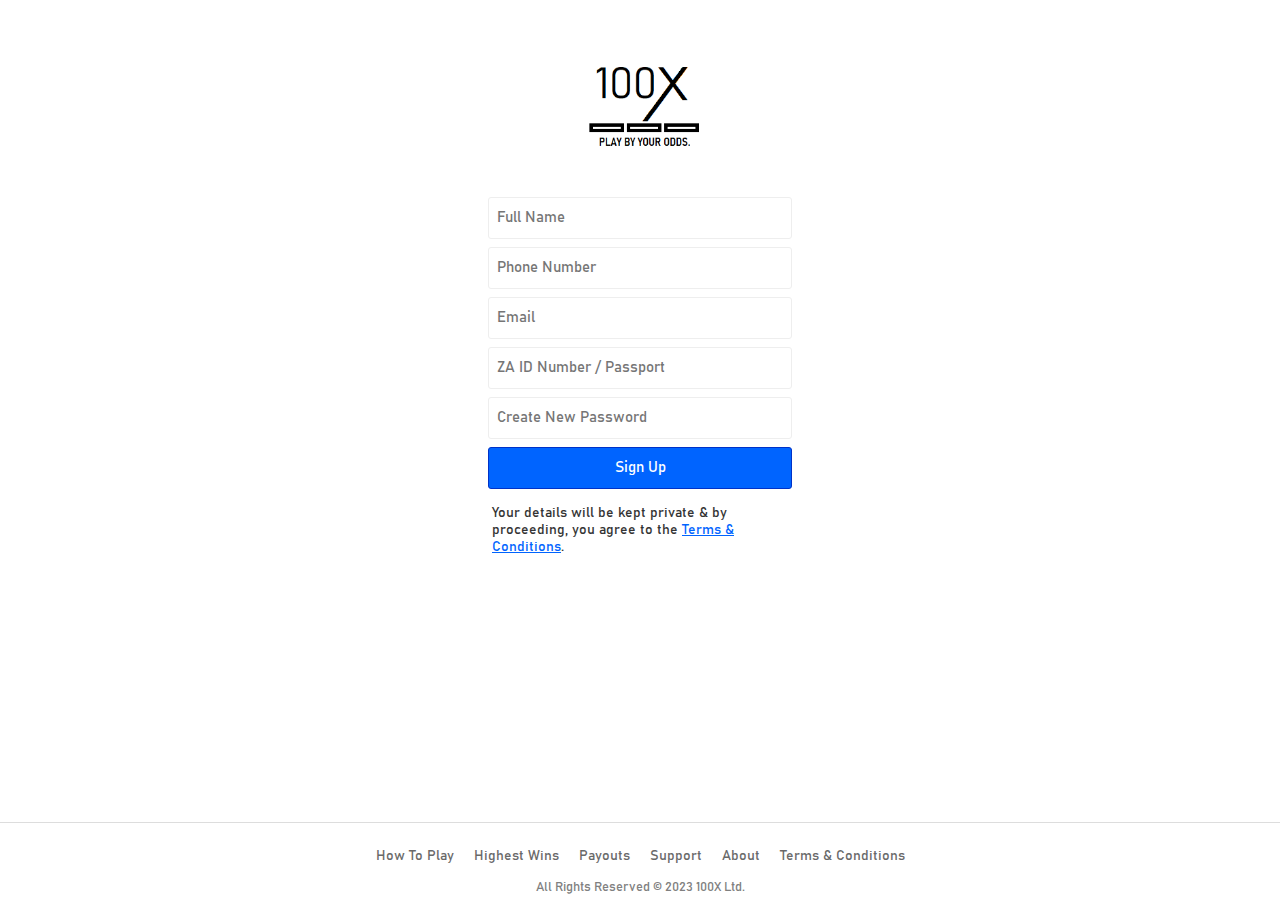
<file: Sign_Up.html>
<html>
<head>
  <meta charset="UTF-8">
<meta name="description" content="100X is an online betting game that enables you to select a lucky number and bet on it. The amount you bet will be multipled by 100 should your lucky number match the randomly selected number. You can bet an amount of ZAR5 to ZAR10 000 and you can pick a number to bet on from 0 to 100.">
<title>Sign Up - 100X - PLAY BY YOUR ODDS</title>
<link rel="favicon" href="favicon.ico">
<link rel="shortcut icon" href="icon.png">
<meta name="viewport" content="width=device-width">
<script src="landing.js"></script>
<link rel="stylesheet" href="landing.css"></style>
</head>
<body>
<div id="landing">&nbsp;<br/>&nbsp;<br/>
<div id="sheet" class="center">
<div id="cover"></div>
<div id="welcome">
<input type="name" name="fullname" id="fullname" placeholder="Full Name"  oninput="validity.valid||(value='');"/><br/>
<input type="number" name="phone" id="phone" placeholder="Phone Number" max="9999999999" oninput="validity.valid||(value='');"/><br/>
<input type="email" name="email" id="email" placeholder="Email" onchange="validity.valid||(value='');"/><br/>
<input type="number" name="idnumber" id="idnumber" placeholder="ZA ID Number / Passport"/><br/>
<input type="text" name="password" id="password" placeholder="Create New Password" onblur="this.id='password';" onfocus="this.id='';"/><br/>
<button onclick="register(this)">Sign Up</button><br/>
<div class="registerinfo">Your details will be kept private & by proceeding, you agree to the <a href="Legal.html">Terms & Conditions</a>.</div><br/>&nbsp;<br/><br/>&nbsp;<br/>&nbsp;<br/>
</div>
</div>
<div id="footer">
<a href="HowToPlay.html">How To Play</a>
&nbsp;
&nbsp;
<a href="Wins.html">Highest Wins</a>
&nbsp;
&nbsp;
<a href="Payouts.html">Payouts</a>
&nbsp;
&nbsp;
<a href="Support.html">Support</a>
&nbsp;
&nbsp;
<a href="About.html">About</a>
&nbsp;
&nbsp;
<a href="Legal.html">Terms & Conditions</a>
<br/>
<font class="reserved">All Rights Reserved &copy; 2023 100X Ltd.</font>
</div>
</div>
</body>
</html>
</file>
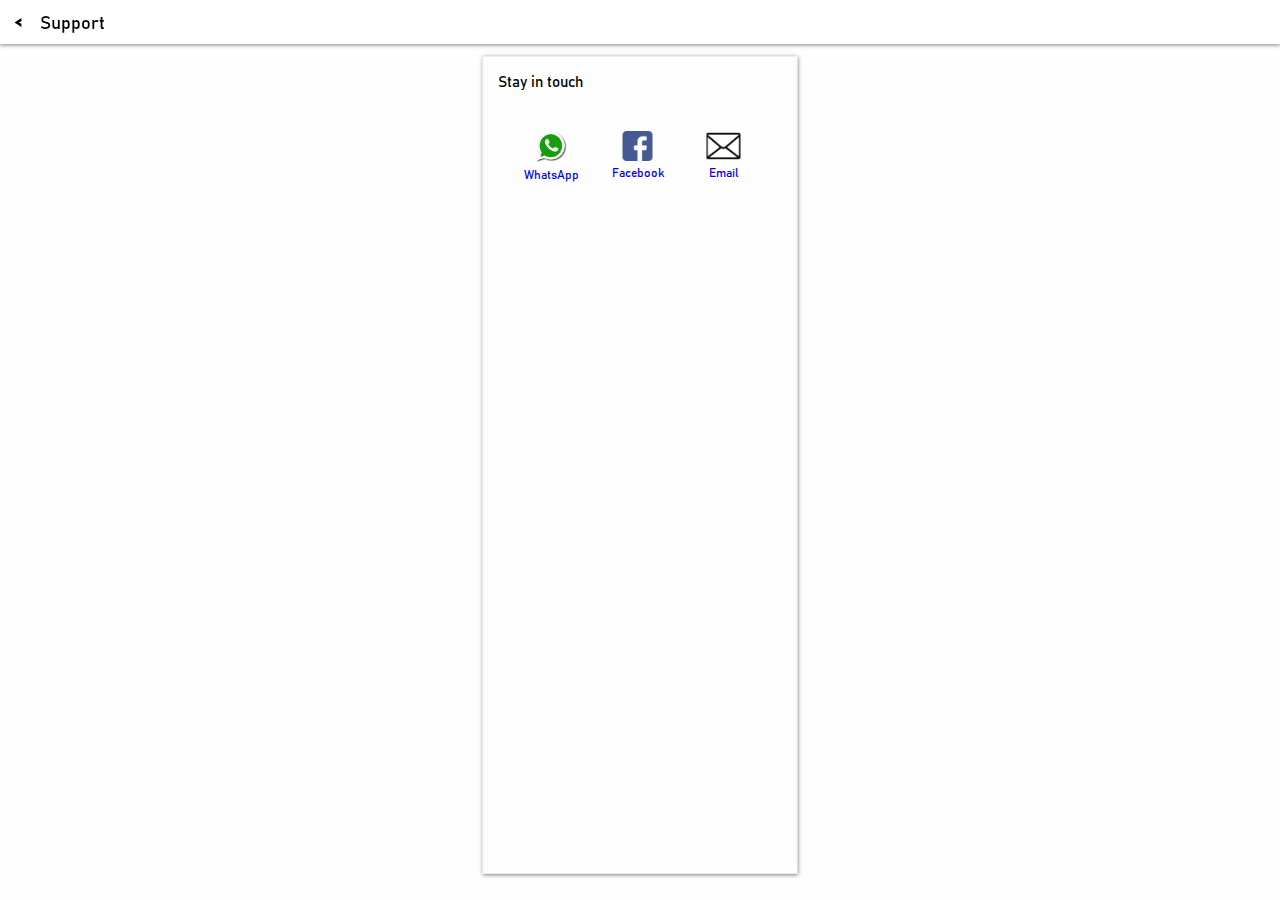
<file: Support.html>
<html>
<head>
<meta name="description" content="100X is an online betting game that enables you to select a lucky number and bet on it. The amount you bet will be multipled by 100 should your lucky number match the randomly selected number. You can bet an amount of ZAR5 to ZAR10 000 and you can pick a number to bet on from 0 to 100.">
<title>100X - Support Channels - PLAY BY YOUR ODDS</title>
<link rel="stylesheet" href="main.css">
<link rel="stylesheet" href="responsive.css">
<link rel="favicon" href="favicon.ico">
<link rel="shortcut icon" href="icon.png">
<meta name="viewport" content="width=device-width">>
<style></style>
</head>
<body>
<div id="header" class="general">
<div class="menuicon" tabindex="2" onclick="location = 'index.html'; "><</div>
<div class="logo" tabindex="2">Support</div>
</div>
<div id="content" class="general">
<div id="window">
<div id="wlist">
<div class="wheading">Stay in touch<br/></div><br/>
<div class="suicon"><a href="https://wa.me/27713785287"><img src="whatsapp.png" height="32px"><br/>WhatsApp</a>

</div>
<div class="suicon"><a href="https://facebook.com/play100X"><img src="facebook.png" height="30px"><br/>Facebook</a>

</div>
<div class="suicon"><a href="mailto: info@100x.africa"><img src="email.jpg" height="30px"><br/>Email</a>

</div>

<br/><br/>

</div>
</div>
</div>
</file>
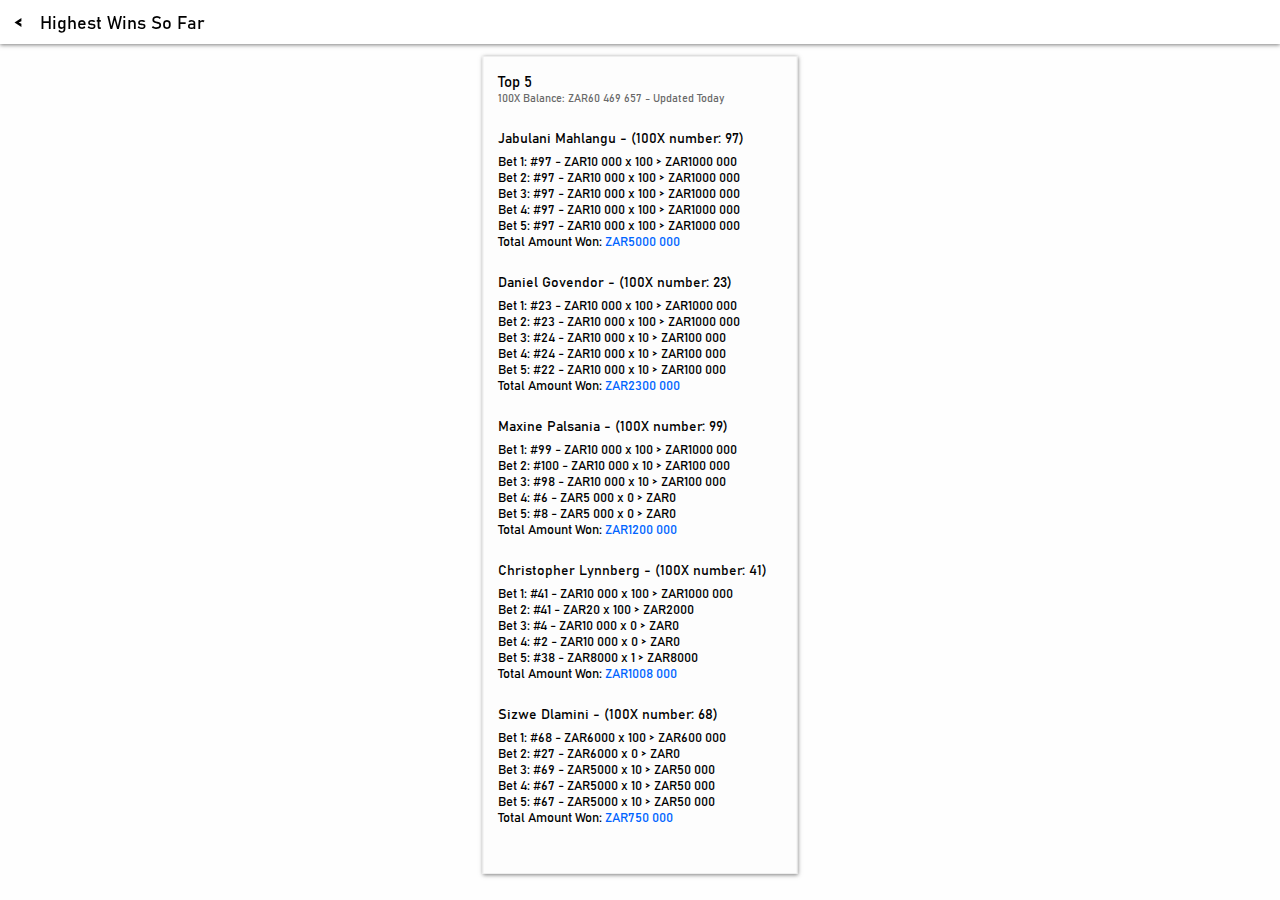
<file: Wins.html>
<html>
<head>
<meta name="description" content="100X is an online betting game that enables you to select a lucky number and bet on it. The amount you bet will be multipled by 100 should your lucky number match the randomly selected number. You can bet an amount of ZAR5 to ZAR10 000 and you can pick a number to bet on from 0 to 100.">
<title>100X - Top 5 Highest Wins So Far - PLAY BY YOUR ODDS</title>
<link rel="stylesheet" href="main.css">
<link rel="stylesheet" href="responsive.css">
<link rel="favicon" href="favicon.ico">
<link rel="shortcut icon" href="icon.png">
<meta name="viewport" content="width=device-width">
<style></style>
<script>
onpageshow = function() {
rate = new Date();
ra = rate+"";
ru = ra.split('GMT');
ri = ru[0].split(' ');
ro = ri[4].split(':');
st = ro[2]*1;
met = ro[1]*1;
ht = ro[0]*1;
if(st<20) { xt = 2; } else if(st<40) { xt = 1; } else if(st<60) { xt = 0; }
window.chu = Math. pow(45-ht,5);
chu = chu + st*st;

window.chu = window.chu.toString().replace(/\B(?=(\d{3})+(?!\d))/g, " ");
document.getElementById('hxbalance').innerHTML = window.chu;
}
</script>
</head>
<body>
<div id="header" class="general">
<div class="menuicon" tabindex="2" onclick="location = 'index.html'; "><</div>
<div class="logo" tabindex="2">Highest Wins So Far</div>
</div>
<div id="content" class="general">
<div id="window">
<div id="wlist">
<div class="wheading">Top 5<br/>
<font class="hbal">100X Balance: ZAR<font id="hxbalance"></font> - Updated Today</font></div><br/>
<div class="wlisting">Jabulani Mahlangu - (100X number: 97)
<br/><span class="betx">Bet 1: #97 - ZAR10 000 x 100 > ZAR1000 000
<br/>Bet 2: #97 - ZAR10 000 x 100 > ZAR1000 000
<br/>Bet 3: #97 - ZAR10 000 x 100 > ZAR1000 000
<br/>Bet 4: #97 - ZAR10 000 x 100 > ZAR1000 000
<br/>Bet 5: #97 - ZAR10 000 x 100 > ZAR1000 000
<br/>Total Amount Won: <span class="wonx">ZAR5000 000</span></span>
</div><br/>
<div class="wlisting">Daniel Govendor - (100X number: 23)
<br/><span class="betx">Bet 1: #23 - ZAR10 000 x 100 > ZAR1000 000
<br/>Bet 2: #23 - ZAR10 000 x 100 > ZAR1000 000
<br/>Bet 3: #24 - ZAR10 000 x 10 > ZAR100 000
<br/>Bet 4: #24 - ZAR10 000 x 10 > ZAR100 000
<br/>Bet 5: #22 - ZAR10 000 x 10 > ZAR100 000
<br/>Total Amount Won: <span class="wonx">ZAR2300 000</span></span>
</div><br/>
<div class="wlisting">Maxine Palsania - (100X number: 99)
<br/><span class="betx">Bet 1: #99 - ZAR10 000 x 100 > ZAR1000 000
<br/>Bet 2: #100 - ZAR10 000 x 10 > ZAR100 000
<br/>Bet 3: #98 - ZAR10 000 x 10 > ZAR100 000
<br/>Bet 4: #6 - ZAR5 000 x 0 > ZAR0
<br/>Bet 5: #8 - ZAR5 000 x 0 > ZAR0
<br/>Total Amount Won: <span class="wonx">ZAR1200 000</span></span>
</div><br/>
<div class="wlisting">Christopher Lynnberg - (100X number: 41)
<br/><span class="betx">Bet 1: #41 - ZAR10 000 x 100 > ZAR1000 000
<br/>Bet 2: #41 - ZAR20 x 100 > ZAR2000
<br/>Bet 3: #4 - ZAR10 000 x 0 > ZAR0
<br/>Bet 4: #2 - ZAR10 000 x 0 > ZAR0
<br/>Bet 5: #38 - ZAR8000 x 1 > ZAR8000
<br/>Total Amount Won: <span class="wonx">ZAR1008 000</span></span>
</div><br/>
<div class="wlisting">Sizwe Dlamini - (100X number: 68)
<br/><span class="betx">Bet 1: #68 - ZAR6000 x 100 > ZAR600 000
<br/>Bet 2: #27 - ZAR6000 x 0 > ZAR0
<br/>Bet 3: #69 - ZAR5000 x 10 > ZAR50 000
<br/>Bet 4: #67 - ZAR5000 x 10 > ZAR50 000
<br/>Bet 5: #67 - ZAR5000 x 10 > ZAR50 000
<br/>Total Amount Won: <span class="wonx">ZAR750 000</span></span>

</div><br/><br/>

</div>
</div>
</div>
</file>
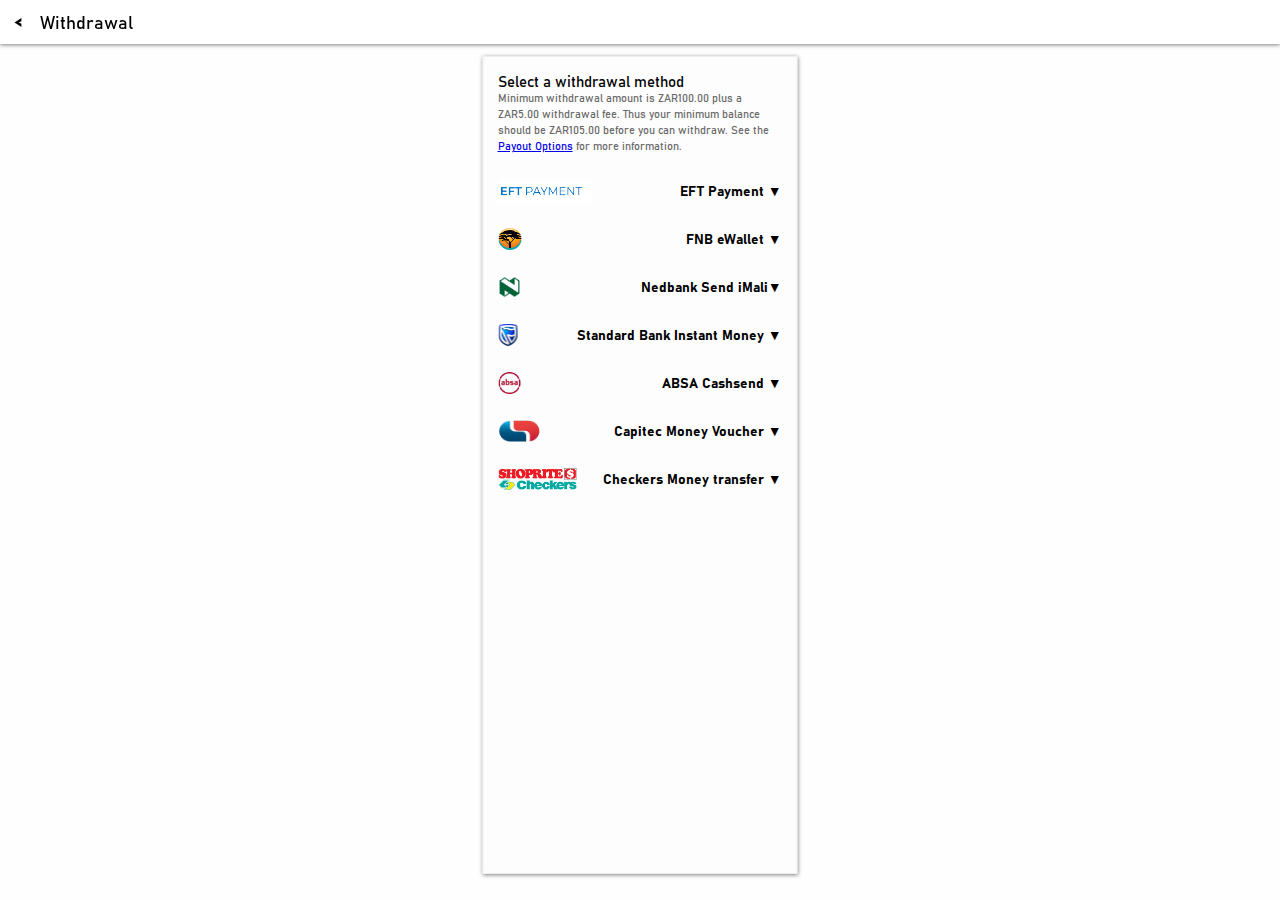
<file: Withdraw.html>
<html>
<head>
<meta name="description" content="100X is an online betting game that enables you to select a lucky number and bet on it. The amount you bet will be multipled by 100 should your lucky number match the randomly selected number. You can bet an amount of ZAR5 to ZAR10 000 and you can pick a number to bet on from 0 to 100.">
<title>Withdraw Funds From Your 100X Account </title>
<script src="main.js"></script>
<script src="machine.js"></script>
<link rel="stylesheet" href="main.css">
<link rel="stylesheet" href="responsive.css">
<link rel="favicon" href="favicon.ico">
<link rel="shortcut icon" href="icon.png">
<meta name="viewport" content="width=device-width">
<style></style>
</head>
<body>
<div id="header" class="general">
<div class="menuicon" tabindex="2" onclick="location = 'index.html'; "><</div>
<div class="logo" tabindex="2">Withdrawal</div>
</div>
<div id="content" class="general">
<div id="window">
<div id="wlist">
<div class="wheading">Select a withdrawal method<br/>
<font class="hbal">Minimum withdrawal amount is ZAR100.00 plus a ZAR5.00 withdrawal fee. Thus your minimum balance should be ZAR105.00 before you can withdraw. See the <a href="Payouts">Payout Options</a> for more information.</font></div><br/>
<div class="wlisting"><div class="withopt eft" onfocus="expand(this)" tabindex="2">EFT Payment &#x25BC;</div><span class="data">
<input type="number" id="accountnumber" name="accountnumber" class="fwith" placeholder="Account Number" value="">
<input type="text" id="bankname" name="bankname" class="fwith" placeholder="Bank Name" value="">
<input type="number" id="selectamount" name="amount" class="fwith" placeholder="Withdrawal Amount" value="" min="100" max="3000">
<button onclick="withdraw('eft')" class="phot">Withdraw</button>
</span>
</div><br/><div class="wlisting"><div class="withopt fnb" onfocus="expand(this)" tabindex="2">FNB eWallet &#x25BC;</div><span class="data">
<input type="number" id="phonenumber" name="phone" class="fwith" placeholder="Phone Number" value="">
<input type="number" id="selectamount" name="amount" class="fwith" placeholder="Withdrawal Amount" value="" min="100" max="3000">
<button onclick="withdraw('ewallet')" class="phot">Withdraw</button>
</span>
</div><br/><div class="wlisting"><div class="withopt nedbank" onfocus="expand(this)" tabindex="2">Nedbank Send iMali&#x25BC;</div><span class="data">
<input type="number" id="phonenumber" name="phone" class="fwith" placeholder="Phone Number" value="">
<input type="number" id="selectamount" name="amount" class="fwith" placeholder="Withdrawal Amount" value="" min="100" max="3000">
<button onclick="withdraw('nedbank')" class="phot">Withdraw</button>
</span>
</div><br/><div class="wlisting"><div class="withopt standardbank" onfocus="expand(this)" tabindex="2">Standard Bank Instant Money &#x25BC;</div><span class="data">
<input type="number" id="phonenumber" name="phone" class="fwith" placeholder="Phone Number" value="">
<input type="number" id="selectamount" name="amount" class="fwith" placeholder="Withdrawal Amount" value="" min="100" max="3000">
<button onclick="withdraw('instant')" class="phot">Withdraw</button>
</span>
</div><br/><div class="wlisting"><div class="withopt absa" onfocus="expand(this)" tabindex="2">ABSA Cashsend &#x25BC;</div><span class="data">
<input type="number" id="phonenumber" name="phone" class="fwith" placeholder="Phone Number" value="">
<input type="number" id="selectamount" name="amount" class="fwith" placeholder="Withdrawal Amount" value="" min="100" max="3000">
<button onclick="withdraw('cashsend')" class="phot">Withdraw</button>
</span>
</div><br/><div class="wlisting"><div class="withopt capitec" onfocus="expand(this)" tabindex="2">Capitec Money Voucher &#x25BC;</div><span class="data">
<input type="number" id="phonenumber" name="phone" class="fwith" placeholder="Phone Number" value="">
<input type="number" id="selectamount" name="amount" class="fwith" placeholder="Withdrawal Amount" value="" min="100" max="3000">
<button onclick="withdraw('capitec')" class="phot">Withdraw</button>
</span>
</div><br/><div class="wlisting"><div class="withopt shopritecheckers" onfocus="expand(this)" tabindex="2">Checkers Money transfer &#x25BC;</div><span class="data">
<input type="number" id="phonenumber" name="phone" class="fwith" placeholder="Phone Number" value="">
<input type="number" id="selectamount" name="amount" class="fwith" placeholder="Withdrawal Amount" value="" min="100" max="3000">
<button onclick="withdraw('checkers')" class="phot">Withdraw</button>
</span>
</div><br/>

<br/><br/>

</div>
</div>
</div>
<script>

withdraw = function(t,e) {
	alert('You need to have a balance of more than R100 to withdraw. Your bonus funds cannot be withdrawn, you can only withdraw what you win.');
}
</script>
</file>
<file: landing.css>
@font-face {font-family:rarial;src:url(roundedarial.ttf);}
@font-face {font-family:bahn;src:url(bahnschrift.ttf);}
@font-face {font-family:roboto;src:url(roboto.ttf);}
* {background-repeat:no-repeat;box-sizing:border-box;margin:0px;}
body {font-size:14px;margin:0px;width:100%;font-family:bahn;}
div {display:block;outline:none;outline-color:transparent;}
[tabindex="2"] {cursor:pointer;}
.invisible {opacity:0;}

.center {transform:translate(-50%,0);left:50%;}
#landing {position:fixed;height:100%;width:100%;background-color:white;z-index:100;display:block;overflow:hidden;overflow-y:auto;}
#sheet {min-height:calc(100% - 8em);width:23em;border:1px solid transparent;position:relative;z-index:100;overflow:hidden;overflow-y:auto;}
#cover {background-image:url(cover.png);background-size:cover;width:100%;height:10em;}
#welcome {margin-top:1em;}
#landing input {width:calc(100% - 16px);position:relative;margin-left:8px;margin-top:8px;height:42px;border:1px solid #eee;border-radius:3px;font-family:bahn;font-size:15px;}
#landing button {width:calc(100% - 16px);position:relative;margin-left:8px;margin-top:8px;height:42px;color:white;background-color:rgba(0,100,255,1);border:1px solid rgba(0,50,200,1);border-radius:3px;font-family:bahn;font-size:15px;}
#landing input {outline:none;padding-left:8px;color:dimgray;}
#landing input#password {text-security:square;-moz-text-security:square;-webkit-text-security:disc;}
#landing input:focus {border:1px solid #0f0;}
#landing .registerinfo {color:#333;padding:12px;margin-top:4px;}
#landing .registerinfo a {color:rgba(0,100,255,1);}
#footer {position:relative;color:dimgray;text-align:center;border-top:1px solid #ddd;background-color:#fff;width:100%;height:6em;font-size:14px;padding-top:1.5em;line-height:1.8em;z-index:100;}
#footer a {color:dimgray;text-decoration:none;}
#footer .reserved {margin-top:6px;display:inline-block;font-size:13px;color:gray;}
#tc {display:block;}
</file>
<file: main.css>
@font-face {font-family:rarial;src:url(roundedarial.ttf);}
@font-face {font-family:bahn;src:url(bahnschrift.ttf);}
@font-face {font-family:roboto;src:url(roboto.ttf);}
* {background-repeat:no-repeat;box-sizing:border-box;margin:0px;}
body {font-size:14px;margin:0px;width:100%;font-family:bahn;}
div {display:block;outline:none;outline-color:transparent;}
[tabindex="2"] {cursor:pointer;}
.invisible {opacity:0;}

.center {transform:translate(-50%,-50%);left:50%;top:50%;}

#header {background-color:white;z-index:3;height:44px;width:100%;overflow:hidden;border-bottom:1px solid transparent;box-shadow:0px 1px 4px rgba(0,0,0,0.5);position:fixed;top:0px;left:0px;}
.lefthead {position:absolute;width:50%;left:0px;height:100%;}
.righthead {position:absolute;width:50%;right:0px;height:100%;}
.menuicon {left:14px;position:absolute;height:40px;width:40px;font-weight:bold;font-size:20px;top:3px;line-height:40px;}
.logo {left:40px;position:absolute;height:41px;width:80px;background-image:url(logo.png);background-size:cover;background-position:50%;top:3px;}
.logo a {text-decoration:none;height:100;width:100%;display:block;}
.balance {right:60px;position:absolute;height:40px;min-width:80px;top:3px;line-height:40px;font-size:16px;overflow:hidden;}
.account {right:14px;position:absolute;height:30px;width:30px;top:7px;line-height:40px;font-size:15px;border-radius:30px;border:1px solid #aaa;background-color:#ccc;background-image:url(user.png);background-size:105% 105%;background-position:50% 0px;overflow:hidden;}
.balance font {position:relative;left:-2px;top:-1px;cursor:pointer;}
.balance span#balance {font-size:16px;}
.balance span#balance.won {color:rgba(0,255,100,1);font-weight:bold;transform:scale(1.1,1.1);}

#content {z-index:2;position:fixed;width:100%;height:calc(100% - 42px);top:42px;left:0px;overflow-x:hidden;overflow-y:auto;background-color:#efefef;}


#eta {height:5em;width:calc(100% - 8px);line-height:5em;text-align:center;font-size:14px;font-family:bahn;display:block;font-weight:bold;border-bottom:1px solid #eee;margin-left:4px;}
.bets {height:calc(100% - 5em);overflow-x:hidden;overflow-y:auto;}
.bet {height:7.3em;font-size:13px;width:calc(100% - 16px);margin-left:8px;margin-right:8px;margin-top:14px;padding:4px;overflow:hidden;border-bottom:1px solid #eee;}
.bet::before {float:right;width:14px;background-color:orange;height:100%;right:0px;top:0px;content:"";}
.bet.locked::before {float:right;width:14px;background-color:#0f0;height:100%;right:0px;top:0px;content:"";}
.bet.locked::after {float:left;position:relative;width:100%;background-color:rgba(255,255,255,0.8);height:100%;right:0px;top:-100%;content:"Edit / Cancel Bet  ✎ ";font-size:15px;padding-top:1.75em;text-align:center;color:gray;font-weight:regular;}
.bet .heading {margin-top:2px;font-weight:bold;}
.bet .amount {margin-top:2px;font-size:14px;}
.bet .selection {margin-top:2px;font-size:14px;}
.bet .status {margin-top:7px;color:rgba(0,100,255,1);font-family:rarial;font-weight:bold;float:left;}
.bet .status.autobut {margin-left:3em;}
.bet input {background-color:transparent;border:1px solid #efefef;color:#222;width:8em;position:relative;left:-1px;bottom:0px;outline-color:#0f0;font-size:14px;border-bottom:0px solid transparent;border-left:0px solid transparent;font-family:inherit;}
.bet input:focus {left:4px;}

.bet.hidden {display:none;}
.bet.adder::before {position:relative;content:"Add bet + ";background-color:rgba(255,255,255,1);float:left;width:100%;height:7.3em;top:0;left:0px;text-align:center;line-height:6em;font-weight:bold;color:dimgray;cursor:pointer;}

.tlink {color:rgba(0,100,255,1);font-family:rarial;position:absolute;left:50%;top:64px;transform:translate(-50%,0);font-size:12px;height:20px;line-height:20px;border:1px solid #efefef;border-radius:2px;background-color:white;width:10em;text-align:center;}
.mutelink {color:rgba(0,100,255,1);font-family:rarial;position:absolute;left:calc(50% + 12em);top:60px;transform:translate(-50%,0);font-size:12px;height:20px;line-height:20px;border:1px solid #efefef;border-radius:16px;background-color:white;width:2em;text-align:center;}

.pastrounds .heading {font-wight:bold;border-bottom:1px solid white;color:white;margin-top:4px;height:24px;line-height:20px;width:100%;padding-left:8px;}
.pastrounds .list {width:100%;height:calc(100% - 26px);overflow-x:hidden;overflow-y:auto;padding:8px;font-size:12px;padding-top:16px;}
.pastrounds .listing {color:white;margin-top:0px;}

.sidebets .heading {font-wight:bold;border-bottom:1px solid white;color:white;margin-top:4px;height:24px;line-height:20px;width:100%;padding-left:8px;}
.sidebets .list {width:100%;height:calc(100% - 26px);overflow-x:hidden;overflow-y:auto;padding:8px;font-size:12px;}
.sidebets .listing {color:white;margin-top:10px;}

.split {border-top:1px solid transparent;margin-top:8px;}

#menu .before {content:"";background-color:transparent;height:50px;position:absolute;top:-50px;width:50px;}
#menu {position:fixed;top:45px;left:0px;background-color:white;box-shadow:0px 1px 4px rgba(0,0,0,0.5);border:1px solid #efefef;z-index:0;height:13em;font-size:16px;width:15em;padding-top:0.65em;border-top:1px solid white;}
#menu:focus {z-index:4;}
.mitem {line-height:2em;height:2em;padding-left:14px;}
.mitem:hover, .mitem:active {background-color:rgba(0,100,255,1);color:white;}

#wallet .before {content:"";background-color:transparent;height:50px;position:absolute;top:-50px;width:100px;right:50px;}
#wallet {position:fixed;top:45px;right:0px;background-color:white;box-shadow:0px 1px 4px rgba(0,0,0,0.5);border:1px solid #efefef;z-index:0;height:14em;font-size:16px;width:15em;padding-top:0.65em;border-top:1px solid white;}
#wallet:focus {z-index:4;}
.witem {line-height:2em;height:2em;padding-left:14px;}
.witem:hover, .mitem:active {background-color:rgba(0,100,255,1);color:white;}
#wallet .witem font {font-size:15px;color:#555;}


#profile .before {content:"";background-color:transparent;height:50px;position:absolute;top:-50px;width:100px;right:0px;}
#profile {position:fixed;top:45px;right:0px;background-color:white;box-shadow:0px 1px 4px rgba(0,0,0,0.5);border:1px solid #efefef;z-index:0;height:14em;font-size:16px;width:15em;padding-top:0.65em;border-top:1px solid white;}
#profile:focus {z-index:4;}
.pitem {line-height:2em;height:2em;padding-left:14px;}
.pitem:hover, .mitem:active {background-color:rgba(0,100,255,1);color:white;}
#profile .pitem font {font-size:15px;color:#555;}


#winner {font-size:20px;font-family:rarial;color:rgba(50,100,250,1);font-weight:bold;}


.winz, .wina {font-weight:bold;}
.wina {display:none;}

.hun {background-color:white;float:right;width:100%;height:100%;position:relative;top:-100%;margin:0px;line-height:4em;color:#0f0;text-align:center;font-size:17px;font-family:rarial;z-index:99;display:none;}

audio#tone {display:none;}

#table .cell {float:left;width:3.06em;border:1px solid #eee;height:1.3em;line-height:1.4em;font-size:14px;text-align:center;}
#table .r4, #table .y4 {color:rgba(0,100,255,1);}
#table .cell.tit {height:1.3em;width:calc(100%);line-height:1.3em;color:white;background-color:#999;}






#header.general .logo {background-image:unset;font-size:18px;line-height:42px;width:calc(100% - 80px);}
#content.general {background-color:#fefefe;}
#content.general #window {overflow-x:hidden;overflow-y:auto;}
#footer.general {height:48px;width:100%;border-top:1px solid rgba(0,20,50,1);background-color:rgba(0,20,50,1);position:absolute;bottom:0px;z-index:3;}

#wlist {font-size:14px;padding:14px;line-height:16px}
#wlist .wheading {font-size:15px;margin-top:4px;}
#wlist .wheading .hbal {font-size:11px;color:dimgray;margin-top:8px;}
#wlist .wlisting {font-size:14px;margin-top:8px;}
#wlist .betx {font-size:13px;fline-height:16px;display:inline-block;margin-top:8px;}
#wlist .wonx {color:rgba(0,100,255,1);margin-top:4px;}
#connection {position:fixed;z-index:99;background-color:rgba(255,255,255,0.8);top:0px;left:0px;width:100%;height:100%;}
.connet {position:absolute;height:96px;width:96px;left:50%;top:50%;}
.loader {height:100%;}

#wallet .witem font.lilgray {font-size:13px;}
#wallet .witem font#combal1 {font-size:13px;margin-top:14px;}
#comba {border-top:1px solid #eee;line-height:1.5em;margin-top:0.5em;padding-top:0.6em;height:5em;}
.witem:hover, .mitem:active {background-color:rgba(0,100,255,1);color:white;}
 #wallet .witem:hover font#combal1, #wallet .witem:hover font.lilgray {background-color:rgba(0,100,255,1);color:white;}
#winzone {height:4.5em;width:calc(100% - 8px);line-height:5em;text-align:center;font-size:14px;font-family:bahn;display:none;font-weight:bold;border-bottom:1px solid #eee;margin-left:4px;background-color:white;position:absolute;top:2px;z-index:9;opacity:0;}
text.smalldate {font-size:11px;color:#eee;}
.bet {outline:none;outline-color:transparent;}
.bet:focus {border:1px solid #0f0;}
.suicon {height:64px;width:64px;text-align:center;float:left;margin-left:22px;margin-top:24px;}
.suicon a {text-decoration:none;font-size:12px;line-height:24px;}

.fwith {width:100%;height:32px;margin-top:8px;font-size:15px;padding-left:8px;line-height:32px;margin-left:2px;border:1px solid #eee;}
.withopt.ott {font-weight:bold;text-align:right;background-image:url(ott.png);background-size:auto 120%;background-position:-4px 50%;border:1px solid white;}
.withopt.ov {font-weight:bold;text-align:right;background-image:url(1voucher.jpeg);background-size:auto 190%;background-position:-6px 50%;border:1px solid white;}
.withopt.eft {font-weight:bold;text-align:right;background-image:url(eft.png);background-size:auto 169%;background-position:-8px 50%;border:1px solid white;}
.withopt.fnb {font-weight:bold;text-align:right;background-image:url(fnb.png);border:1px solid white;}
.withopt.nedbank {font-weight:bold;text-align:right;background-image:url(nedbank.png);border:1px solid white;}
.withopt.standardbank  {font-weight:bold;text-align:right;background-image:url(standardbank.png);border:1px solid white;}
.withopt.absa {font-weight:bold;text-align:right;background-image:url(absa.png);border:1px solid white;}
.withopt.capitec {font-weight:bold;text-align:right;background-image:url(capitec.png);border:1px solid white;}
.withopt.shopritecheckers {font-weight:bold;text-align:right;background-image:url(shopritecheckers.jpg);border:1px solid white;}
.withopt {height:24px;line-height:24px;background-size:auto 100%;background-position:0 50%;margin-top:8px;}
.phot {background-color:rgba(20,20,20,1);border:1px solid black;border-radius:3px;color:white;font-weight:bold;font-size:15px;width:100%;height:32px;margin-top:8px;}
.withopt+span {display:none;margin-bottom:16px;}
.circi {position:relative;top:-1px;font-weight:bold;}
</file>
<file: responsive.css>
@media only screen and (min-width: 240px) {

#window {background-color:rgba(253,253,253,1);width:22.5em;height:calc(100% - 40px);border:1px solid #eee;box-shadow:0px 1px 4px rgba(0,0,0,0.5);position:relative;left:50%;transform:translate(-50%,0);top:1em;}
.pastrounds {width:22em;height:calc(50% - 44px);background-color:rgba(30,70,100,0.9);position:fixed;z-index:2;left:0px;bottom:40px;padding:8px;text-align:left;display:none;}
.sidebets {width:22em;height:calc(50% - 44px);background-color:rgba(30,70,100,0.9);position:fixed;z-index:2;right:0px;bottom:40px;padding:8px;text-align:left;display:none;}
	
.sbl {color:white;background-color:rgba(30,70,100,0.9);position:fixed;right:0px;bottom:0px;width:50%;height:40px;z-index:3;font-size:15px;text-align:center;line-height:42px;}
.prl {color:white;background-color:rgba(30,70,100,0.9);position:fixed;left:0px;bottom:0px;width:calc(50% - 1px);height:40px;z-index:3;font-size:15px;text-align:center;line-height:42px;}
.sbl, .prl {display:block;}
	
#table {position:absolute;font-size:15px;width:20em;height:3.7em;top:63px;left:calc(50%);z-index:99;transform:translate(-50%,0);background-color:rgba(255,255,255,0.99);border-radius:6px;overflow:hidden;display:none;}
}

@media only screen and (min-width: 590px) {
	
#window {background-color:rgba(253,253,253,1);width:22.5em;height:calc(100% - 40px);border:1px solid #eee;box-shadow:0px 1px 4px rgba(0,0,0,0.5);position:relative;left:calc(100% - 42em);transform:translate(0,0);top:1em;}
.general #window {background-color:rgba(253,253,253,1);width:22.5em;height:calc(100% - 40px);border:1px solid #eee;box-shadow:0px 1px 4px rgba(0,0,0,0.5);position:relative;left:50%;transform:translate(-50%,0);top:1em;}
.pastrounds {width:19em;height:calc(50% - 22px);background-color:rgba(30,70,100,0.9);position:fixed;z-index:2;left:calc(100% - 19em);bottom:-1px;padding:8px;text-align:left;display:block;}
.sidebets {width:19em;height:calc(50% - 22px);background-color:rgba(30,70,100,0.9);position:fixed;z-index:2;right:0px;bottom:calc(50% - 22px);padding:8px;text-align:left;display:block;}
.sbl, .prl {display:none;}
	
#table {position:absolute;font-size:15px;width:20em;height:3.7em;top:63px;left:calc(100% - 38.7em);z-index:99;transform:translate(0,0);background-color:rgba(255,255,255,0.99);border-radius:6px;overflow:hidden;display:none;}
}

@media only screen and (min-width: 880px) {
	
#window {background-color:rgba(253,253,253,1);width:22.5em;height:calc(100% - 40px);border:1px solid #eee;box-shadow:0px 1px 4px rgba(0,0,0,0.5);position:relative;left:50%;transform:translate(-50%,0);top:1em;}
.pastrounds {width:20em;height:calc(100% - 44px);background-color:rgba(30,70,100,0.9);position:fixed;z-index:2;left:0px;bottom:0px;padding:8px;text-align:left;display:block;}
.sidebets {width:20em;height:calc(100% - 44px);background-color:rgba(30,70,100,0.9);position:fixed;z-index:2;right:0px;bottom:0px;padding:8px;text-align:left;display:block;}
.sbl, .prl {display:none;}
	
	
#table {position:absolute;font-size:15px;width:20em;height:3.7em;top:63px;left:calc(50%);z-index:99;transform:translate(-50%,0);background-color:rgba(255,255,255,0.99);border-radius:6px;overflow:hidden;display:none;}
}
</file>
